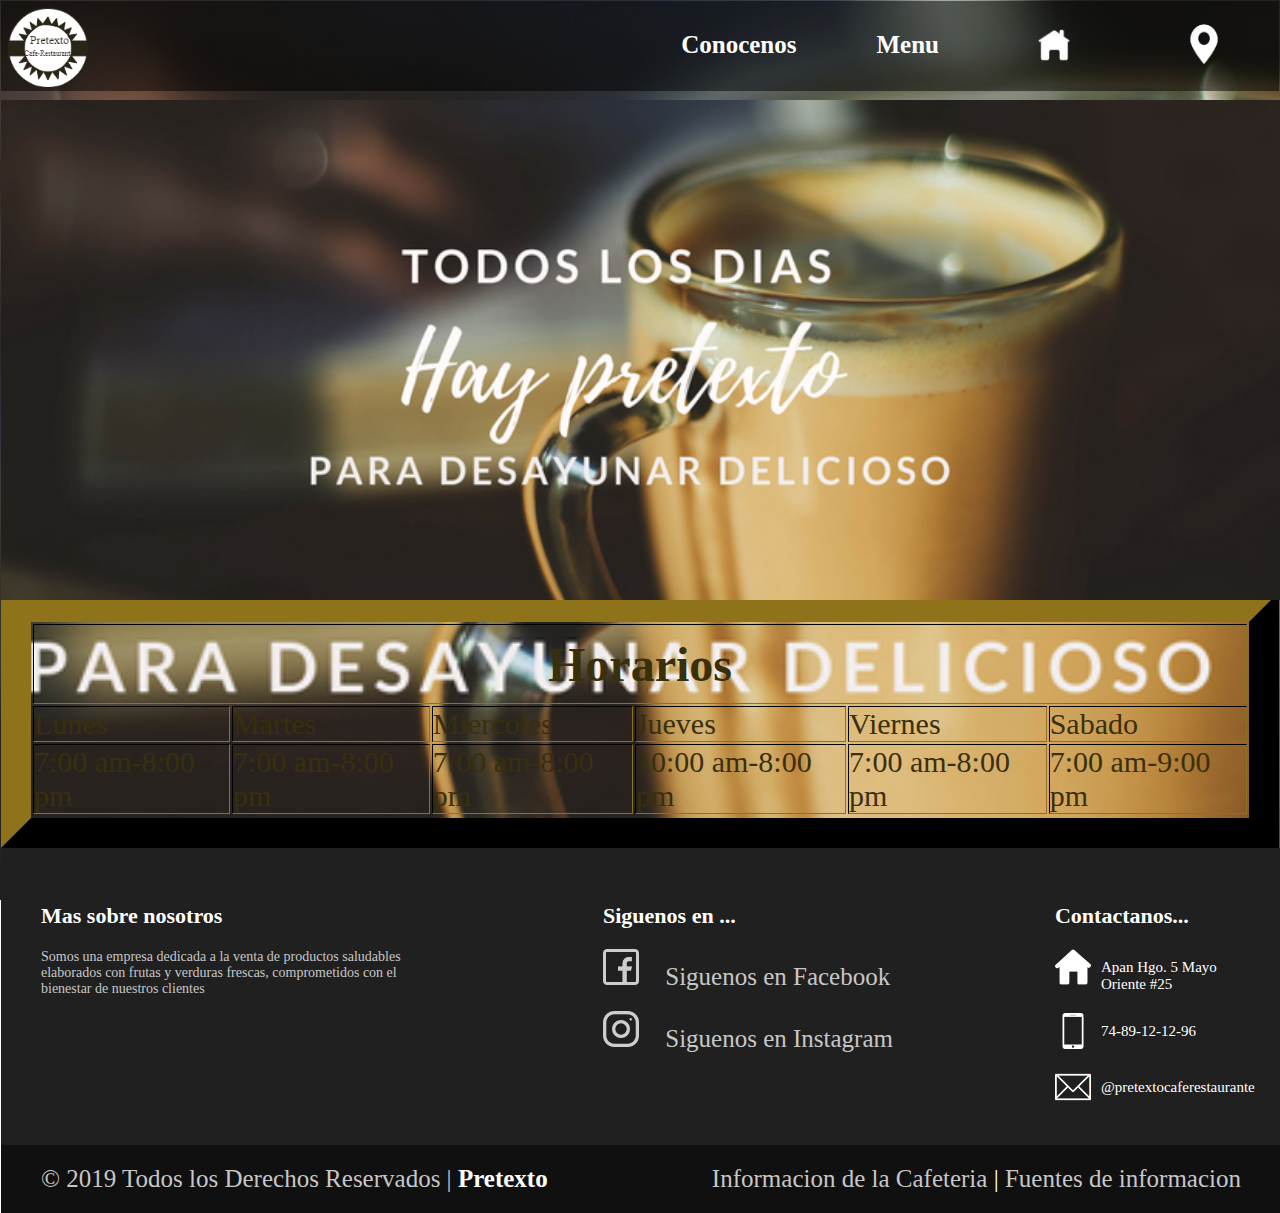
<file: index.html>
<html>
<head><link rel="stylesheet" href="estilos.css" type="text/css"/><title>Pretexto</title>
    <link rel="icon" type="image/png" href="multimedia/principal/logo.png" >
	<script>
	var i = 0; // Start point
	var images = [];
	var time = 3000;

	// Image List
	images[0] = 'multimedia/carrete/prete.png';
	images[1] = 'multimedia/carrete/preterose.jpg';
	images[2] = 'multimedia/carrete/preteb.jpg';
	images[3] = 'multimedia/carrete/pretew.jpg';
	images[4] = 'multimedia/carrete/pretebu.jpg';
	images[5] = 'multimedia/carrete/pretefu.jpg';
	images[6] = 'multimedia/carrete/preteh.jpg';
	images[7] = 'multimedia/carrete/pretef.png';

	// Change Image
	function changeImg(){
		document.slide.src = images[i];

		if(i < images.length - 1){
			i++;
		} else {
			i = 0;
		}

		setTimeout("changeImg()", time);
	}

	window.onload = changeImg;
</script>


</head><a name="principal"></a>
<header>
<ul class="menu">

<img src="multimedia\principal\logo.png" width="90px" height="90px">
<li><a href="mapa.html#mapa"><img src="multimedia\principal\ubi.png" width="70px" height="78px"></a></li>
<li><a href="index.html#principal"><img src="multimedia\principal\inicio.png" width="70px" height="78px"></a></li>
<li><a href=""><p>Menu</p></a>
<ul>
<li><a href="desayunos.html#desayunos"><p>Desayunos</p></a></li>
<li><a href="bebidas.html#bebidas"><p>Bebidas</p></a>
</li>
</ul>
</li>
<li><a href="conocenos.html#conocenos"><p>Conocenos</p></a></li></ul>
</header>
<body>
<center>
<br><br><br><br><br><br><br><br><br><br><br><br><br><br><br><br><br>
</center>
<img id="imagen" name="slide"  style="width:100%; height: 500px;  position:absolute; top:100px; bottom: -550px "> 
<center> 
<table border="30px" backgrond="multimedia\principal\taza.png" style="font-size: 30;border-color:#3A2F0B;color: #3A2F0B;">
    <tr>
    <td colspan="6" height="80px"><center><b><font size="40">Horarios</font></b></center></td>
    </tr>
    <tr>
    <td>Lunes</td>
    <td>Martes</td>
    <td>Miercoles</td>
    <td>Jueves</td>
    <td>Viernes</td>
    <td>Sabado</td>
    </tr>
    <td>7:00 am-8:00 pm</td>
    <td>7:00 am-8:00 pm</td>
    <td>7:00 am-8:00 pm</td>
    <td>10:00 am-8:00 pm</td>
    <td>7:00 am-8:00 pm</td>
    <td>7:00 am-9:00 pm</td>
    <tr>
</table>
</center>
</body>
<footer>

       <div class="container-footer-all">

            <div class="cuerpo">

                <div class="colum1">
                    <h1>Mas sobre nosotros</h1>

                    <p>Somos una empresa dedicada a la venta de productos saludables elaborados con frutas y verduras frescas, comprometidos con el bienestar de nuestros clientes</p>

                </div>

                <div class="colum2">

                    <h1>Siguenos en ...</h1>

                    <div class="row">
                        <a href="https://www.facebook.com/pretextocaferestaurante/">
                        <img src="./multimedia/redes/facebook.png">
                        <label>Siguenos en Facebook</label>
                        </a>
                    </div>
                    
                    <div class="row">
                    <a href="https://www.instagram.com/pretextocaferestaurante/">
                        <img src="./multimedia/redes/instagram.png">
                        <label>Siguenos en Instagram</label>
                        </a>
                    </div>
                   


                </div>

                <div class="colum3">

                    <h1>Contactanos...</h1>

                    <div class="row2">
                        <img src="multimedia/carrete/house.png">
                        <label>Apan Hgo. 5 Mayo Oriente #25</label>
                    </div>

                    <div class="row2">
                        <img src="multimedia/carrete/smartphone.png">
                        <label>74-89-12-12-96</label>
                    </div>

                    <div class="row2">
                        <img src="multimedia/carrete/contact.png">
                         <label>@pretextocaferestaurante</label>
                    </div>

                </div>

            </div>

        </div>

        <div class="footerc">
               <div class="footer">
                    <div class="copy">
                        © 2019 Todos los Derechos Reservados | <a href="">Pretexto</a>
                    </div>

                    <div class="inf">
                        <a href="conocenos.html#conocenos" >Informacion de la  Cafeteria</a> | <a href="canvas.html#canvas">Fuentes de informacion</a>
                    </div>
                </div>

            </div>
        </footer>




</html>
</file>
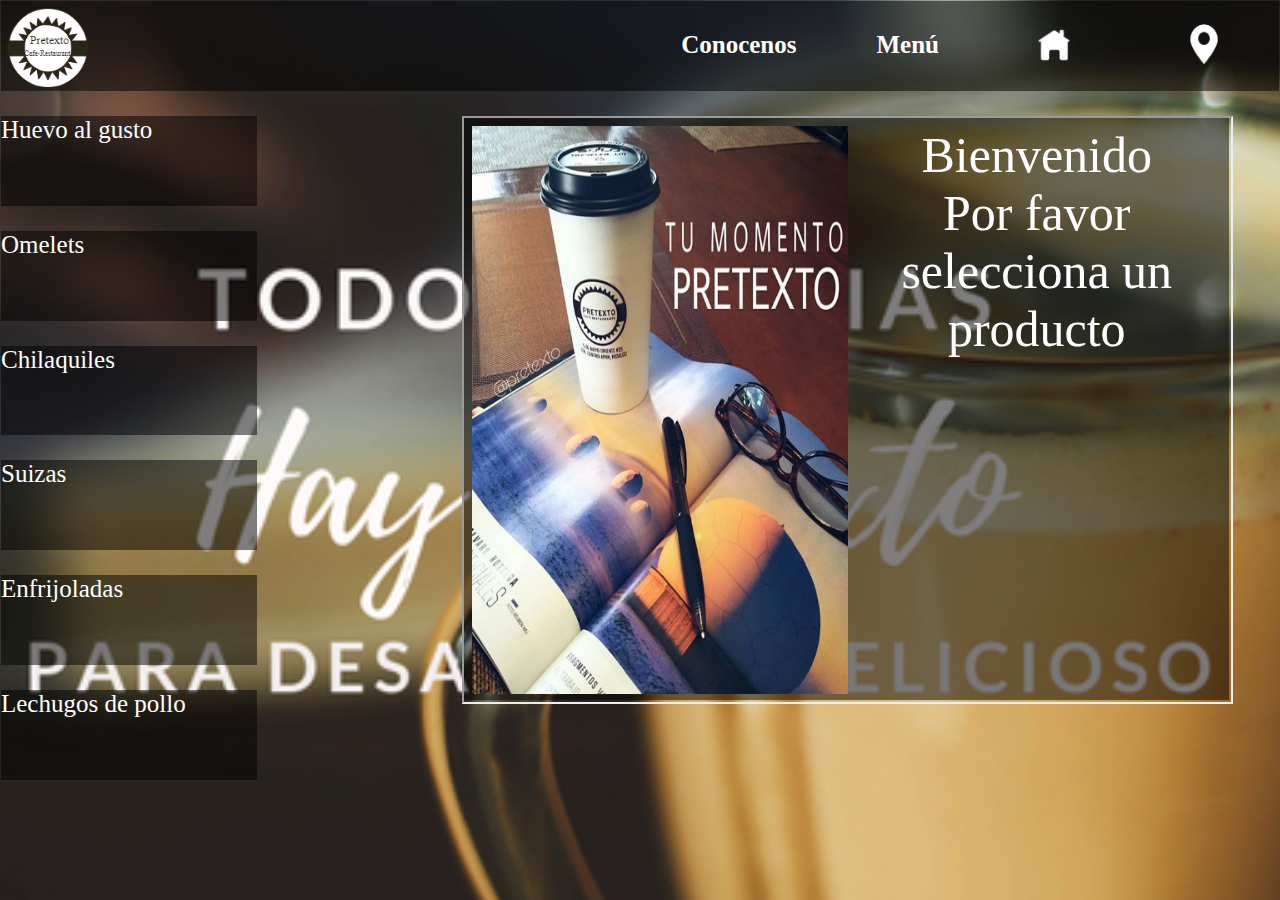
<file: almuerzos.html>
<HTML>
<head><link rel="stylesheet" href="estilos.css" type="text/css"/><title>Almuerzos</title>
	<link rel="icon" type="image/png" href="multimedia/principal/logo.png" >
</head><a name="almuerzos"></a>
<header><div id="menu">
<ul class="menu">

<img src="multimedia\principal\logo.png" width="90px" height="90px">
<li><a href="mapa.html#mapa"><img src="multimedia\principal\ubi.png" width="70px" height="78px"></a></li>
<li><a href="index.html#principal"><img src="multimedia\principal\inicio.png" width="70px" height="78px"></a></li>
<li><a href=""><p>Menú</p></a>
<ul>
<li><a href="desayunos.html#desayunos"><p>Desayunos</p></a></li>
<li><a href="bebidas.html#bebidas"><p>Bebidas</p></a>
</li>
</ul>
</li>
<li><a href="conocenos.html#conocenos"><p>Conocenos</p></a></li></ul>
</header>
<BODY>


<p>
	<div id="mensajecoctel"><iframe src="principal.html" style="width: 100%; height: 100%" name="formularios"scrolling="no"></iframe>
</div>


<div class="subboton">
	<a href="informacion.html#anclahuevo" target="formularios"><p>Huevo al gusto</p></a>
</div>
</a>


<div class="subboton">
	<a href="informacion.html#anclaomelet" target="formularios"><p>Omelets</p></a>
</div>
</a>

<a href="">
<div class="subboton">
	<a href="informacion.html#anclachila" target="formularios"><p>Chilaquiles</p></a>
</div>
</a>

<a href="">
<div class="subboton">
	<a href="informacion.html#anclasuiza" target="formularios"><p>Suizas</p></a>
</div>
</a>

<a href="">
<div class="subboton">
	<a href="informacion.html#anclafrijol" target="formularios"><p>Enfrijoladas</p></a>
</div>
</a>

<a href="">
<div class="subboton">
	<a href="informacion.html#anclalechuga" target="formularios"><p>Lechugos de pollo</p></a>
</div>
</a>


</p>

</BODY>
</HTML>
</file>
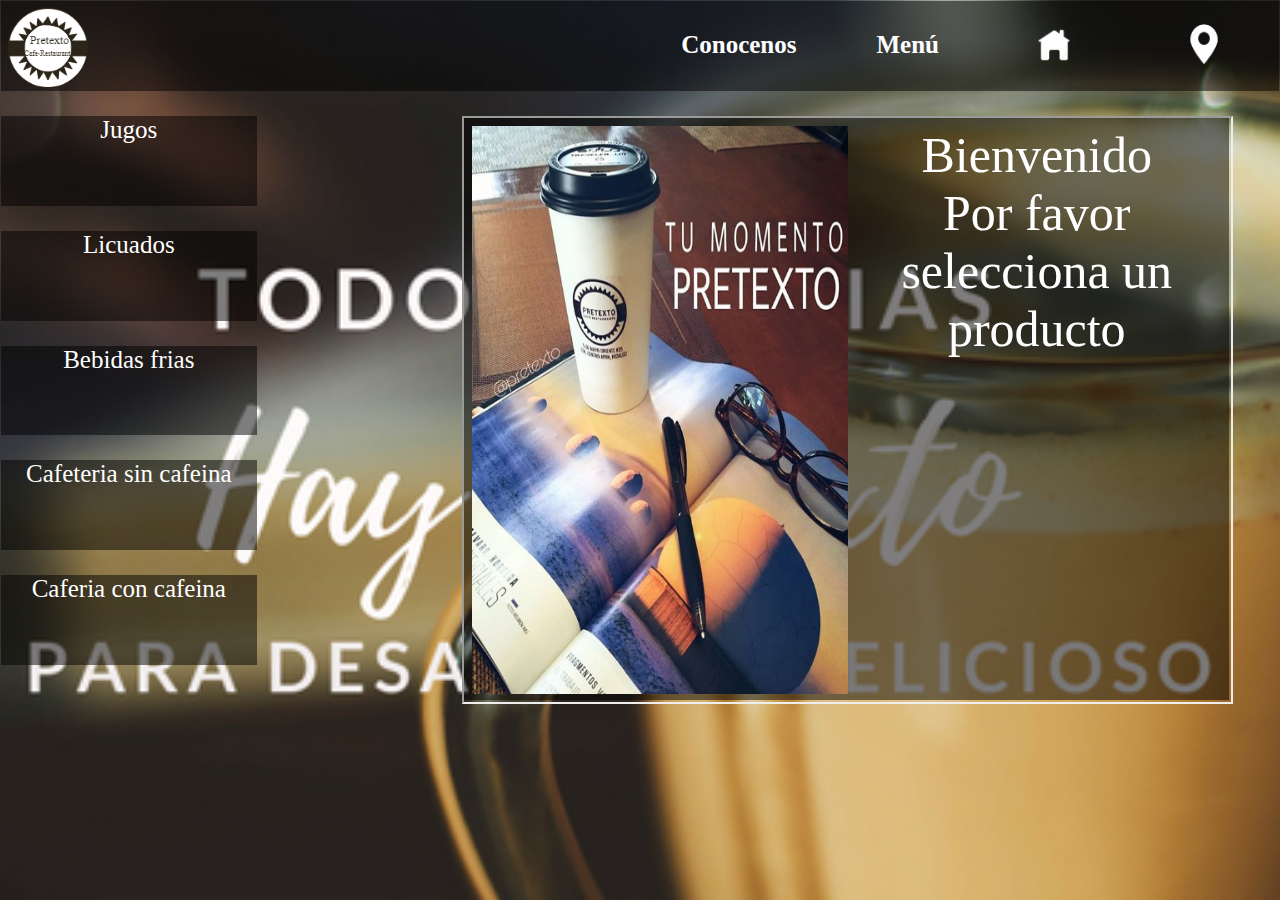
<file: bebidas.html>
<html>
<head><link rel="stylesheet" href="estilos.css" type="text/css"/><title>Bebidas</title>
	<link rel="icon" type="image/png" href="multimedia/principal/logo.png" >
</head><a name="desayunos"></a>
<header>
	<ul class="menu">
<img src="multimedia\principal\logo.png" width="90px" height="90px">
<li><a href="mapa.html#mapa"><img src="multimedia\principal\ubi.png" width="70px" height="78px"></a></li>
<li><a href="index.html#principal"><img src="multimedia\principal\inicio.png" width="70px" height="78px"></a></li>
<li><a href=""><p>Menú</p></a>
<ul>
<li><a href="desayunos.html#desayunos"><p>Desayunos</p></a></li>
<li><a href="bebidas.html#bebidas"><p>Bebidas</p></a>
</li>
</ul>
</li>
<li><a href="conocenos.html#conocenos"><p>Conocenos</p></a></li>
</header>
<body>
<p>

<div id="mensajecoctel"><iframe src="principal.html" style="width: 100%; height: 100%" name="formularios"scrolling="no"></iframe>
</div>

<a href="jugos.html#jugos" >
<DIV CLASS="subboton" HREF=""><center>
<a href="informacion.html#anclajugo" target="formularios"><P ID="g">Jugos</p></center></P></a>
</DIV>
</a>


<a href="licuados.html#licuados" >
<DIV CLASS="subboton" HREF=""><center>
<a href="informacion.html#anclalicuado" target="formularios"><P ID="g">Licuados</p></center></P></a>
</DIV>
</a>

<a href="bebidasfrias.html#frias" >
<DIV CLASS="subboton" HREF=""><center>
<a href="informacion.html#anclafria" target="formularios"><P ID="g">Bebidas frias</P></center></a>
</DIV>
</a>

<a href="cafeteriasin.html#cafeteriasin" >
<DIV CLASS="subboton" HREF=""><center>
<a href="informacion.html#anclasincafe" target="formularios"><P ID="g"></p>Cafeteria sin cafeina</center></P></a>
</DIV>
</a>

<a href="cafeteriacon.html#cafeteriacon">
<DIV CLASS="subboton" HREF=""><center>
<a href="informacion.html#anclaconcafe" target="formularios"><P ID="g">Caferia con cafeina</p></center></P></a>
</DIV>
</a>

</p>

</body>

</html>
</file>
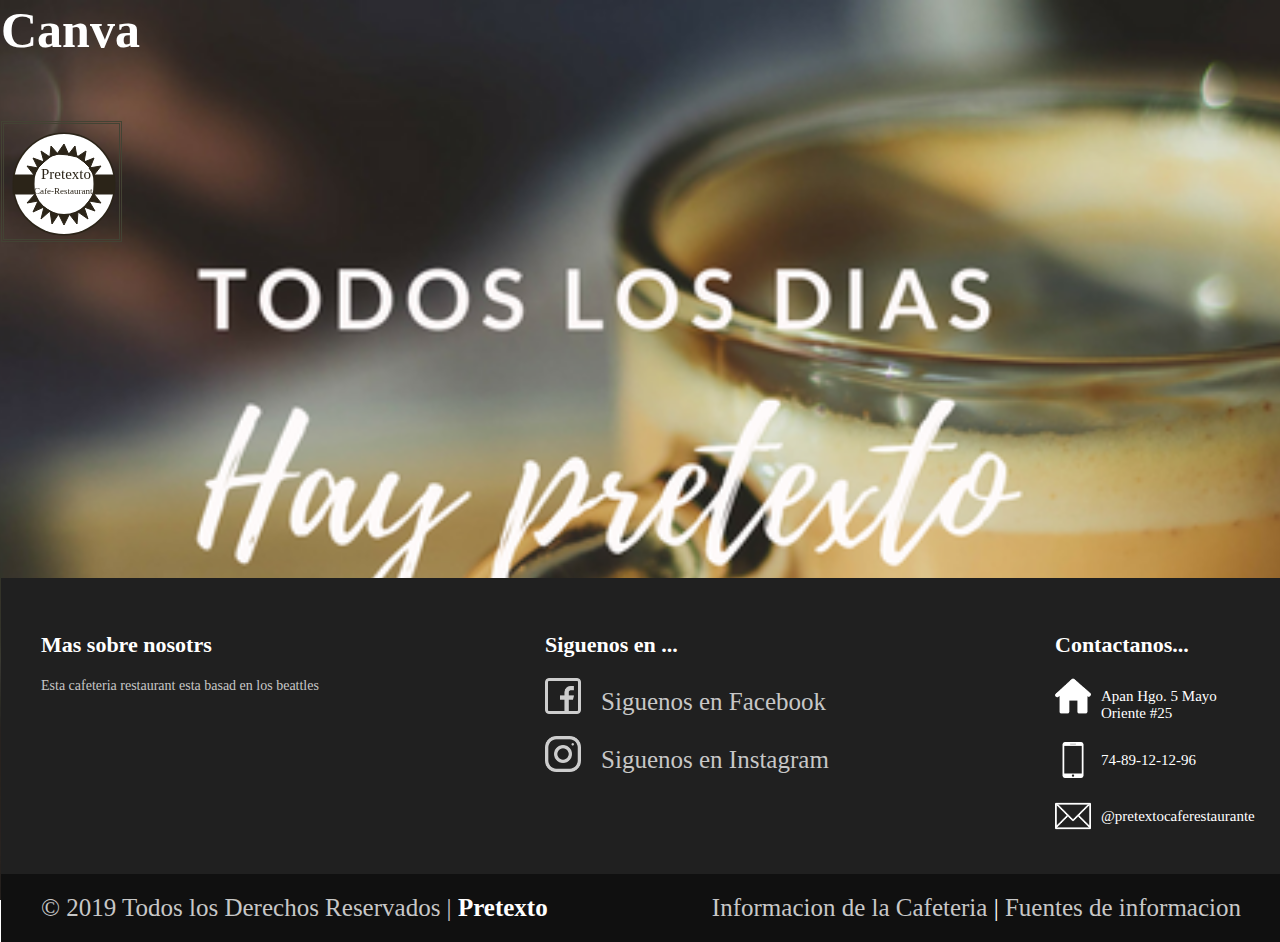
<file: canvas.html>
<html>
<head>
    <link rel="icon" type="image/png" href="multimedia/principal/logo.png" >
	<title>Fuentes de informacion</title>
	<meta><a name="canvas"></a>
	<script type="text/javascript">
		function mibujo() {
			// body...
			var canvas=document.getElementById('dibujo');
			var ctx=canvas.getContext('2d');
	

//circulos


			 ctx.beginPath();

			 ctx.strokeStyle= "#2b2418";
			 ctx.lineWidth=3;
ctx.fillStyle = "#ffffff";
ctx.arc(60,60,50,0,Math.PI*2,true);


			 ctx.stroke();
			ctx.fill();



			 ctx.closePath();
			  ctx.beginPath();
			   ctx.strokeStyle= "#2b2418";
			 ctx.lineWidth=3;
ctx.fillStyle = "#ffffff";

ctx.arc(60,60,30,0,Math.PI*2,true);


			 ctx.stroke();
			ctx.fill();


			 ctx.closePath();







//Arriba



ctx.beginPath();
 ctx.strokeStyle= "#2b2418";
			 ctx.lineWidth=1;
ctx.fillStyle = "#2b2418";

ctx.moveTo(34, 44);
ctx.lineTo(30, 51);
ctx.lineTo(23, 42);
ctx.lineTo(34, 44);

ctx.moveTo(40, 38);
ctx.lineTo(34, 44);
ctx.lineTo(29, 34);
ctx.lineTo(40, 38);

ctx.moveTo(46, 33);
ctx.lineTo(40, 38);
ctx.lineTo(37, 27);
ctx.lineTo(46, 33);






ctx.moveTo(54, 30);
ctx.lineTo(46, 32);
ctx.lineTo(47, 22);
ctx.lineTo(54, 30);

ctx.moveTo(65, 31);
ctx.lineTo(53, 30);
ctx.lineTo(60, 20);
ctx.lineTo(65, 31);

ctx.moveTo(73, 33);
ctx.lineTo(64, 31);
ctx.lineTo(71, 22);
ctx.lineTo(73, 33);

ctx.moveTo(80, 38);
ctx.lineTo(73, 33);
ctx.lineTo(82, 27);
ctx.lineTo(80, 38);

ctx.moveTo(86, 44);
ctx.lineTo(80, 38);
ctx.lineTo(90, 34);
ctx.lineTo(86, 44);

ctx.moveTo(90, 51);
ctx.lineTo(85, 44);
ctx.lineTo(97, 42);
ctx.lineTo(90, 51);







ctx.stroke();
ctx.fill();


ctx.closePath();








//abajo


ctx.beginPath();







 ctx.strokeStyle= "#2b2418";
			 ctx.lineWidth=1;
ctx.fillStyle = "#2b2418";
ctx.moveTo(34, 77);
ctx.lineTo(31, 70);
ctx.lineTo(23, 79);
ctx.lineTo(34, 77);

ctx.moveTo(40, 83);
ctx.lineTo(34, 77);
ctx.lineTo(29, 88);
ctx.lineTo(40, 83);


ctx.moveTo(46, 87);
ctx.lineTo(40, 83);
ctx.lineTo(37, 95);
ctx.lineTo(46, 87);


ctx.moveTo(54, 91);
ctx.lineTo(46, 87);
ctx.lineTo(48, 100);
ctx.lineTo(54, 91);
//
ctx.moveTo(65, 91);
ctx.lineTo(55, 91);
ctx.lineTo(60, 101);
ctx.lineTo(65, 91);



 ctx.moveTo(74, 88);
 ctx.lineTo(66, 91);
 ctx.lineTo(73, 100);
 ctx.lineTo(74, 88);

 ctx.moveTo(80, 83);
ctx.lineTo(74, 88);
ctx.lineTo(84, 95);
ctx.lineTo(80, 83);

 ctx.moveTo(85, 77);
ctx.lineTo(80, 83);
ctx.lineTo(91, 87);
ctx.lineTo(85, 77);

 ctx.moveTo(90, 70);
ctx.lineTo(85, 77);
ctx.lineTo(97, 79);
ctx.lineTo(90, 70);





 ctx.stroke();
ctx.fill();


ctx.closePath();
//rectangulos


ctx.beginPath();
ctx.moveTo(9, 51);
ctx.lineTo(30, 51);
ctx.lineTo(30, 70);
ctx.lineTo(9, 70);
ctx.lineTo(10, 51);
ctx.moveTo(90, 51);
ctx.lineTo(110, 51);
ctx.lineTo(110, 70);
ctx.lineTo(90, 70);
ctx.lineTo(90, 51);



 ctx.stroke();
ctx.fill();
ctx.closePath();


//Texto
ctx.beginPath();

ctx.font=" 15px Monserrat";
ctx.fillText("Pretexto", 37,55)

ctx.font=" 9px Roboto";
ctx.fillText("Cafe-Restaurant", 30,70);

ctx.closePath();

}
		
	</script>



<link rel="stylesheet" type="text/css" href="estilos.css">
</head>
<body onload="mibujo();" onload="otbujo();">

<h1 style="color:white;">Canva</h1>
<br>
<canvas id="dibujo" width="115px" height="115px" style="border:double; border-color: #434334; ">Tu navegador no soporta canvas</canvas>
<br>

<br>
<br>
<br>
<br>
<br>
<br><br>
<br><br>
<br><br>
<br>

<footer>

       <div class="container-footer-all">

            <div class="cuerpo">

                <div class="colum1">
                    <h1>Mas sobre nosotrs</h1>

                    <p>Esta cafeteria restaurant esta basad  en los beattles</p>

                </div>

                <div class="colum2">

                    <h1>Siguenos en ...</h1>

                    <div class="row">
                        <img src="./multimedia/redes/facebook.png">
                        <label>Siguenos en Facebook</label>
                    </div>
                    
                    <div class="row">
                        <img src="./multimedia/redes/instagram.png">
                        <label>Siguenos en Instagram</label>
                    </div>
                   


                </div>

                <div class="colum3">

                    <h1>Contactanos...</h1>

                    <div class="row2">
                        <img src="multimedia/carrete/house.png">
                        <label>Apan Hgo. 5 Mayo Oriente #25</label>
                    </div>

                    <div class="row2">
                        <img src="multimedia/carrete/smartphone.png">
                        <label>74-89-12-12-96</label>
                    </div>

                    <div class="row2">
                        <img src="multimedia/carrete/contact.png">
                         <label>@pretextocaferestaurante</label>
                    </div>

                </div>

            </div>

        </div>

        <div class="footerc">
               <div class="footer">
                    <div class="copy">
                        © 2019 Todos los Derechos Reservados | <a href="">Pretexto</a>
                    </div>

                    <div class="inf">
                        <a href="conocenos.html#conocenos" >Informacion de la  Cafeteria</a> | <a href="">Fuentes de informacion</a>
                    </div>
                </div>

            </div>
        </footer>
</body>
</html>
</file>
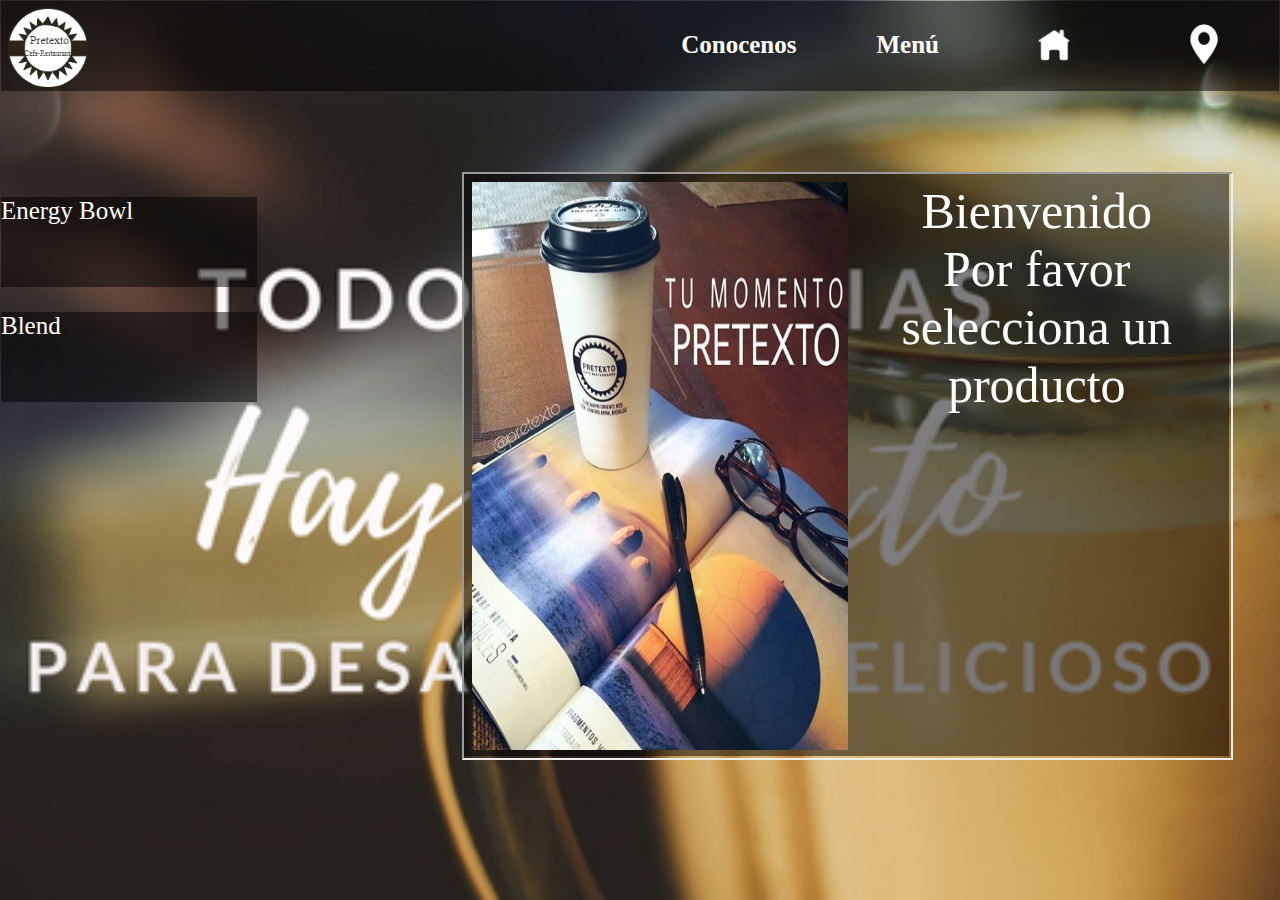
<file: cereal.html>
<HTML>
<head><link rel="stylesheet" href="estilos.css" type="text/css"/><title>Yogurth </title>
	<link rel="icon" type="image/png" href="multimedia/principal/logo.png" >
</head>
<header><div id="menu">
<ul class="menu">

<img src="multimedia\principal\logo.png" width="90px" height="90px">
<li><a href="mapa.html#mapa"><img src="multimedia\principal\ubi.png" width="70px" height="78px"></a></li>
<li><a href="index.html#principal"><img src="multimedia\principal\inicio.png" width="70px" height="78px"></a></li>
<li><a href=""><p>Menú</p></a>
<ul>
<li><a href="desayunos.html#desayunos"><p>Desayunos</p></a></li>
<li><a href="bebidas.html#bebidas"><p>Bebidas</p></a>
</li>
</ul>
</li>
<li><a href="conocenos.html#conocenos"><p>Conocenos</p></a></li></ul>
</header><br><br>
<BODY>
<a name="cereal"></a>
<div id="mensajecoctel"><iframe src="principal.html" style="width: 100%; height: 100%" name="formularios" scrolling="no"></iframe>
</div>

<p>


<div class="subboton">
	<a href="informacion.html#anclaenergy" target="formularios"><p>Energy Bowl</p></a>
</div>
</a>

<div class="subboton">
	<a href="informacion.html#anclablend" target="formularios"><p>Blend</p></a>
</div>
</a>

</p>

</BODY>
</HTML>
</file>
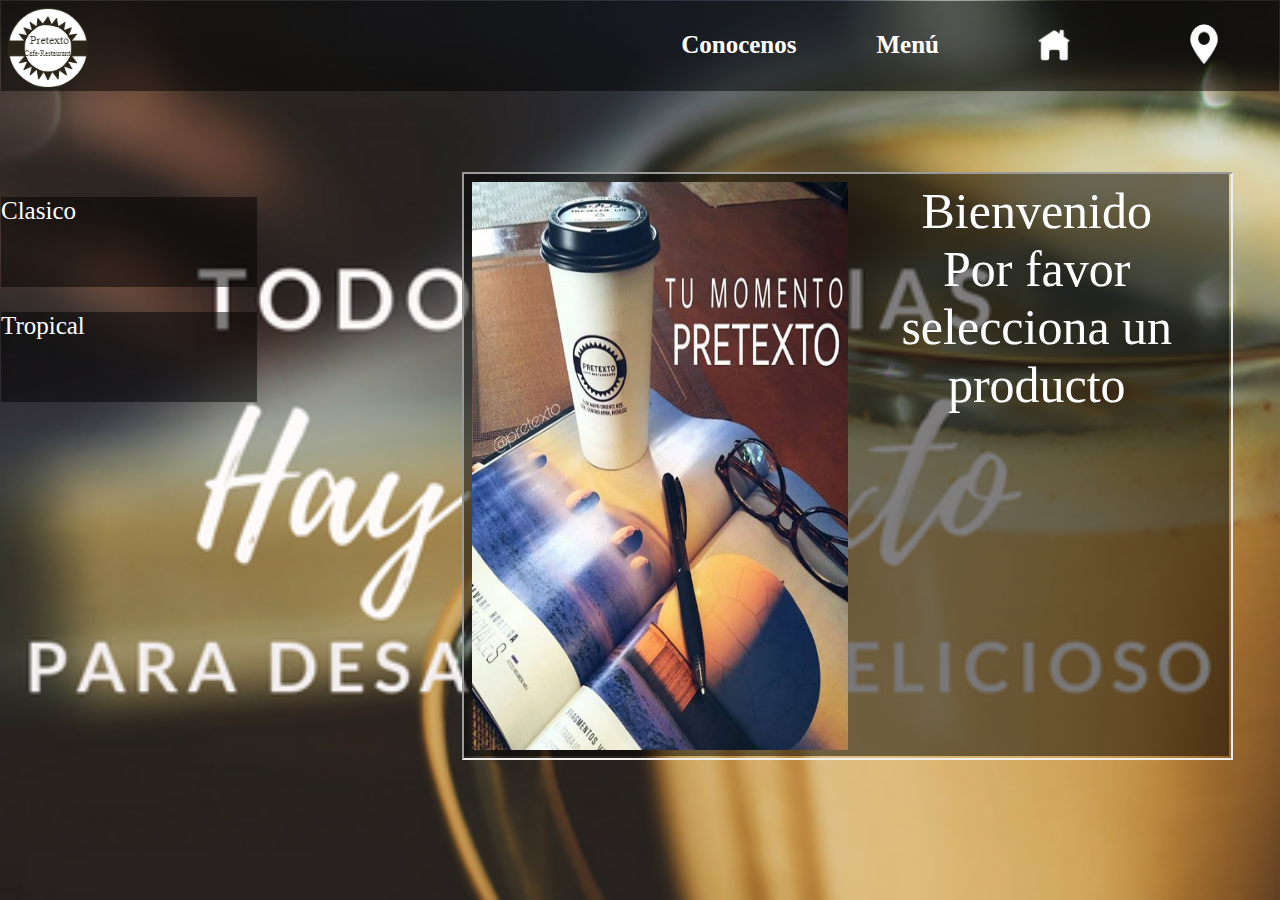
<file: cocteles.html>
<HTML>
<head><link rel="stylesheet" href="estilos.css" type="text/css"/><title>Cocteles</title>
<link rel="icon" type="image/png" href="multimedia/principal/logo.png" >
</head>
<header><div id="menu">
<ul class="menu">

<img src="multimedia\principal\logo.png" width="90px" height="90px">
<li><a href="mapa.html#mapa"><img src="multimedia\principal\ubi.png" width="70px" height="78px"></a></li>
<li><a href="index.html#principal"><img src="multimedia\principal\inicio.png" width="70px" height="78px"></a></li>
<li><a href=""><p>Menú</p></a>
<ul>
<li><a href="desayunos.html#desayunos"><p>Desayunos</p></a></li>
<li><a href="bebidas.html#bebidas"><p>Bebidas</p></a>
</li>
</ul>
</li>
<li><a href="conocenos.html#conocenos"><p>Conocenos</p></a></li></ul>
</header><br><br>
<BODY>
<a name="cocteles"></a>
<div id="mensajecoctel"><iframe src="principal.html" style="width: 100%; height: 100%" name="formularios"scrolling="no"></iframe></iframe>
</div>

<p>

<div class="subboton">
	<a href="informacion.html#anclacla" target="formularios"><p>Clasico</p></a>
</div>

</a>

<div class="subboton">
	<a href="informacion.html#anclatro" target="formularios"><p>Tropical</p></a>
</div>

</a>

</p>

</BODY>
</HTML>
</file>
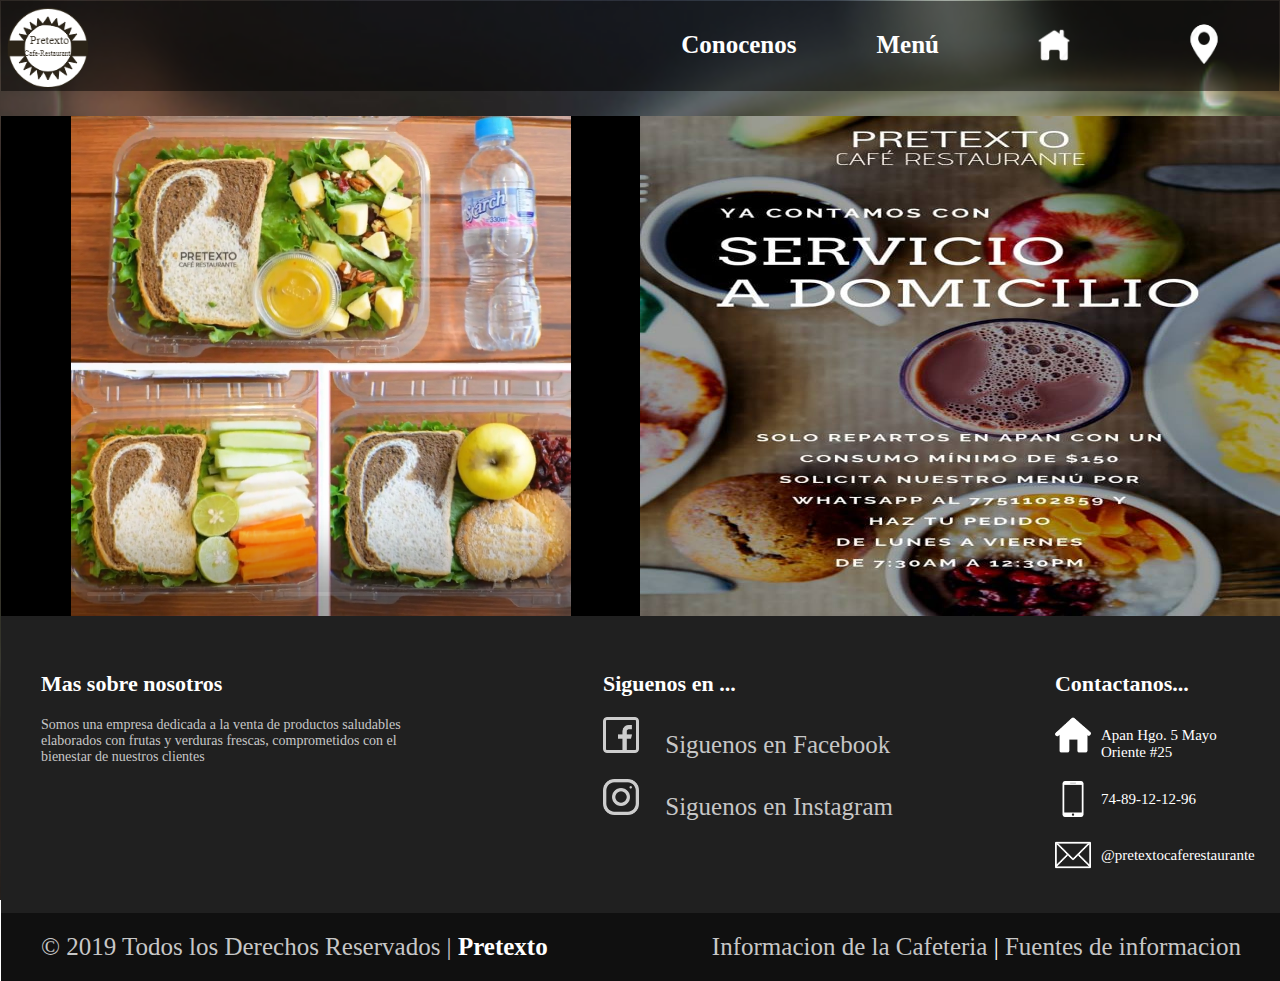
<file: conocenos.html>
<html>
<head><link rel="stylesheet" href="estilos.css" type="text/css"/><title>Conocenos</title>
    <link rel="icon" type="image/png" href="multimedia/principal/logo.png" >
<script>
	var i = 0; // Start point
	var images = [];
	var time = 4000;

	// Image List
	images[0] = 'multimedia/carreteconocenos/conoce1.png';
	images[1] = 'multimedia/carreteconocenos/conoce2.png';
	images[2] = 'multimedia/carreteconocenos/conoce3.png';
	images[3] = 'multimedia/carreteconocenos/conoce4.png';
	images[4] = 'multimedia/carreteconocenos/l.png';
	images[5] = 'multimedia/carreteconocenos/taza.png';
	images[6] = 'multimedia/carreteconocenos/tazav.png';
	

	// Change Image
	function changeImg(){
		document.slide.src = images[i];

		if(i < images.length - 1){
			i++;
		} else {
			i = 0;
		}

		setTimeout("changeImg()", time);
	}

	window.onload = changeImg;
</script>
</head><a name="conocenos"></a>
<header>
<ul class="menu">

<img src="multimedia\principal\logo.png" width="90px" height="90px">
<li><a href="mapa.html#mapa"><img src="multimedia\principal\ubi.png" width="70px" height="78px"></a></li>
<li><a href="index.html#principal"><img src="multimedia\principal\inicio.png" width="70px" height="78px"></a></li>
<li><a href=""><p>Menú</p></a>
<ul>
<li><a href="desayunos.html#desayunos"><p>Desayunos</p></a></li>
<li><a href="bebidas.html#bebidas"><p>Bebidas</p></a>
</li>
</ul>
</li>
<li><a href="conocenos.html#conocenos"><p>Conocenos</p></a></li>
</header>
<body><div style="margin-left: 30%"><img id="imagen" name="slide"  style="width: 50%; height:  500px; right: 0px; position: absolute;"></div>
<div id="vidio"><embed controls autoplay loop src="multimedia/video.mp4" style="width: 100%; height: 100%;"></embed></div>
</body>

<footer>
       <div class="container-footer-all">

            <div class="cuerpo">

                <div class="colum1">
                    <h1>Mas sobre nosotros</h1>

                    <p>Somos una empresa dedicada a la venta de productos saludables elaborados con frutas y verduras frescas, comprometidos con el bienestar de nuestros clientes</p>

                </div>

                <div class="colum2">

                    <h1>Siguenos en ...</h1>

                    <div class="row">
                        <a href="https://es-la.facebook.com/pretextocaferestaurante/">
                        <img src="./multimedia/redes/facebook.png">
                        <label>Siguenos en Facebook</label>
                    </a>
                    </div>
                    
                    <div class="row">
                        <a href="https://www.instagram.com/pretextocaferestaurante/">
                        <img src="./multimedia/redes/instagram.png">
                        <label>Siguenos en Instagram</label>
                    </a>
                    </div>
                   


                </div>

                <div class="colum3">

                    <h1>Contactanos...</h1>

                    <div class="row2">
                        <img src="multimedia/carrete/house.png">
                        <label>Apan Hgo. 5 Mayo Oriente #25</label>
                    </div>

                    <div class="row2">
                        <img src="multimedia/carrete/smartphone.png">
                        <label>74-89-12-12-96</label>
                    </div>

                    <div class="row2">
                        <img src="multimedia/carrete/contact.png">
                         <label>@pretextocaferestaurante</label>
                    </div>

                </div>

            </div>

        </div>

        <div class="footerc">
               <div class="footer">
                    <div class="copy">
                        © 2019 Todos los Derechos Reservados | <a href="">Pretexto</a>
                    </div>

                    <div class="inf">
                        <a href="conocenos.html#conocenos" >Informacion de la  Cafeteria</a> | <a href="">Fuentes de informacion</a>
                    </div>
                </div>

            </div>
        </footer>
</html>
</file>
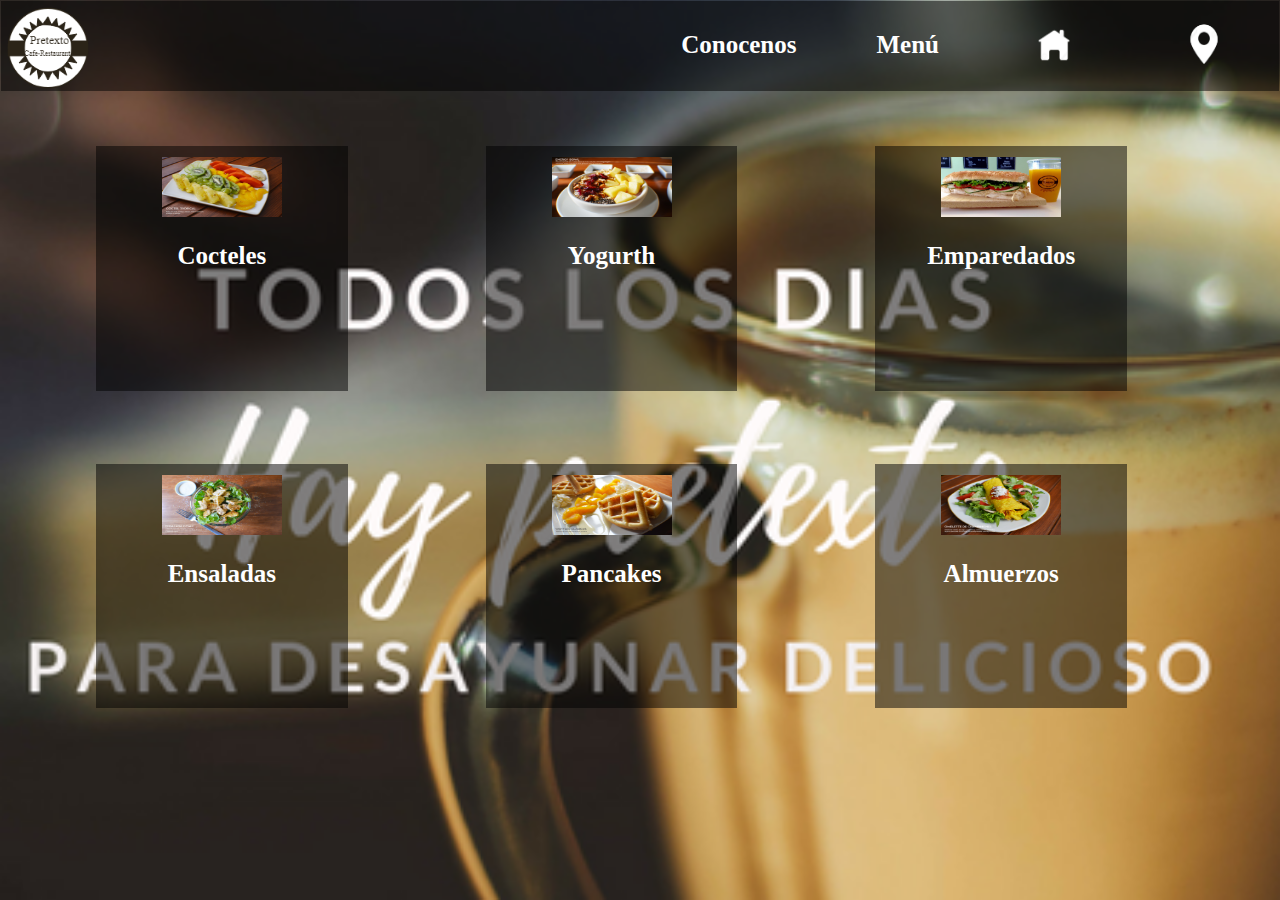
<file: desayunos.html>
<HTML>
<head><link rel="stylesheet" href="estilos.css" type="text/css"/><title>Desayunos</title>
	<link rel="icon" type="image/png" href="multimedia/principal/logo.png" >
</head><a name="desayunos"></a>
<header>
<ul class="menu">
<img src="multimedia\principal\logo.png" width="90px" height="90px">
<li><a href="mapa.html#mapa"><img src="multimedia\principal\ubi.png" width="70px" height="78px"></a></li>
<li><a href="index.html#principal"><img src="multimedia\principal\inicio.png" width="70px" height="78px"></a></li>
<li><a href=""><p>Menú</p></a>
<ul>
<li><a href="desayunos.html#desayunos"><p>Desayunos</p></a></li>
<li><a href="bebidas.html#bebidas"><p>Bebidas</p></a>
</li>
</ul>
</li>
<li><a href="conocenos.html#conocenos"><p>Conocenos</p></a></li>
</header>

<BODY>

<a href="cocteles.html#cocteles" TARGET="blank">
<DIV CLASS="boton1" HREF="">
	<center>
<P ID="H"><img src="multimedia\desayunos\cocteltropical.jpg" width="120" height="60" ></P>
<P ID="g">Cocteles</p></center>
</DIV>
</a>

<a href="cereal.html#cereal" TARGET="blank">
<DIV CLASS="boton1" HREF=""><center>
<P ID="H"><img src="multimedia\desayunos\energy.jpg" width="120" height="60" ></P>
<P ID="g">Yogurth</p></center>
</DIV>
</a>

<a href="emparedados.html#emparedados" TARGET="blank">
<DIV CLASS="boton1" HREF=""><center>
<P ID="H"><img src="multimedia\desayunos\emparedado.png" width="120" height="60" ></p>
<P ID="g">Emparedados</P></center>
</DIV>
</a>

<a href="ensaladas.html#ensaladas" TARGET="blank">
<DIV CLASS="boton1" HREF=""><center>
<P ID="H"><img src="multimedia\desayunos\ensaladacesar.jpg" width="120" height="60" ></p>
<P ID="g">Ensaladas</p></center>
</DIV>
</a>

<a href="pancakes.html#pancakes" TARGET="blank">
<DIV CLASS="boton1" HREF=""><center>
<P ID="H"><img src="multimedia\desayunos\ima.jpeg" width="120" height="60" ></P>
<P ID="g">Pancakes</p></center>
</DIV>
</a>

<!--poner bagel en emparedados -->

<a href="almuerzos.html#almuerzos" TARGET="blank">
<DIV CLASS="boton1" HREF=""><center>
<P ID="H"><img src="multimedia\desayunos\almuerzo.jpg" width="120" height="60" ></p>
<P ID="g">Almuerzos</p></center>

</DIV>
</a>
</BODY>

</HTML>
</file>
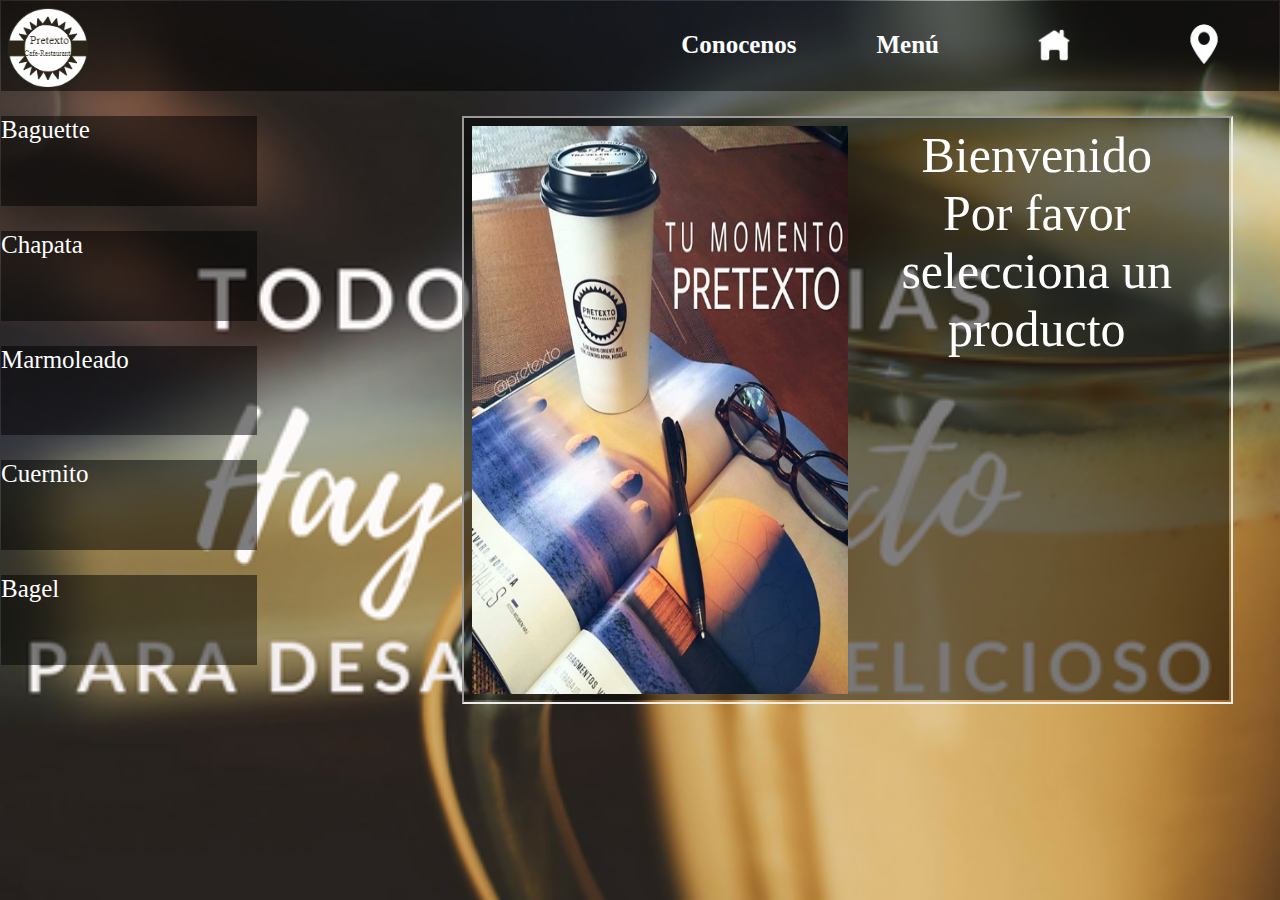
<file: emparedados.html>
<HTML>
<head><link rel="stylesheet" href="estilos.css" type="text/css"/><title>Emparedados</title>
	<link rel="icon" type="image/png" href="multimedia/principal/logo.png" >
</head>
<header><div id="menu">
<ul class="menu">

<img src="multimedia\principal\logo.png" width="90px" height="90px">
<li><a href="mapa.html#mapa"><img src="multimedia\principal\ubi.png" width="70px" height="78px"></a></li>
<li><a href="index.html#principal"><img src="multimedia\principal\inicio.png" width="70px" height="78px"></a></li>
<li><a href=""><p>Menú</p></a>
<ul>
<li><a href="desayunos.html#desayunos"><p>Desayunos</p></a></li>
<li><a href="bebidas.html#bebidas"><p>Bebidas</p></a>
</li>
</ul>
</li>
<li><a href="conocenos.html#conocenos"><p>Conocenos</p></a></li></ul>
</header>
<BODY>
<a name="emparedados"></a>
<div id="mensajecoctel"><iframe src="principal.html" style="width: 100%; height: 100%" name="formularios"scrolling="no"></iframe>
</div>

<p>


<div class="subboton">
	<a href="informacion.html#anclabagete" target="formularios"><p>Baguette</p></a>
</div>
</a>

<a href="">
<div class="subboton">
	<a href="informacion.html#anclachapata" target="formularios"><p>Chapata</p></a>
</div>
</a>

<a href="">
<div class="subboton">
	<a href="informacion.html#anclamarmoleado" target="formularios"><p>Marmoleado</p></a>
</div>
</a>
<a href="">
<div class="subboton">
	<a href="informacion.html#anclacuernito" target="formularios"><p>Cuernito</p></a>
</div>
</a>
<a href="">
<div class="subboton">
	<a href="informacion.html#anclabagel" target="formularios"><p>Bagel</p></a>
</div>
</a>
</p>
</BODY>
</HTML>
</file>
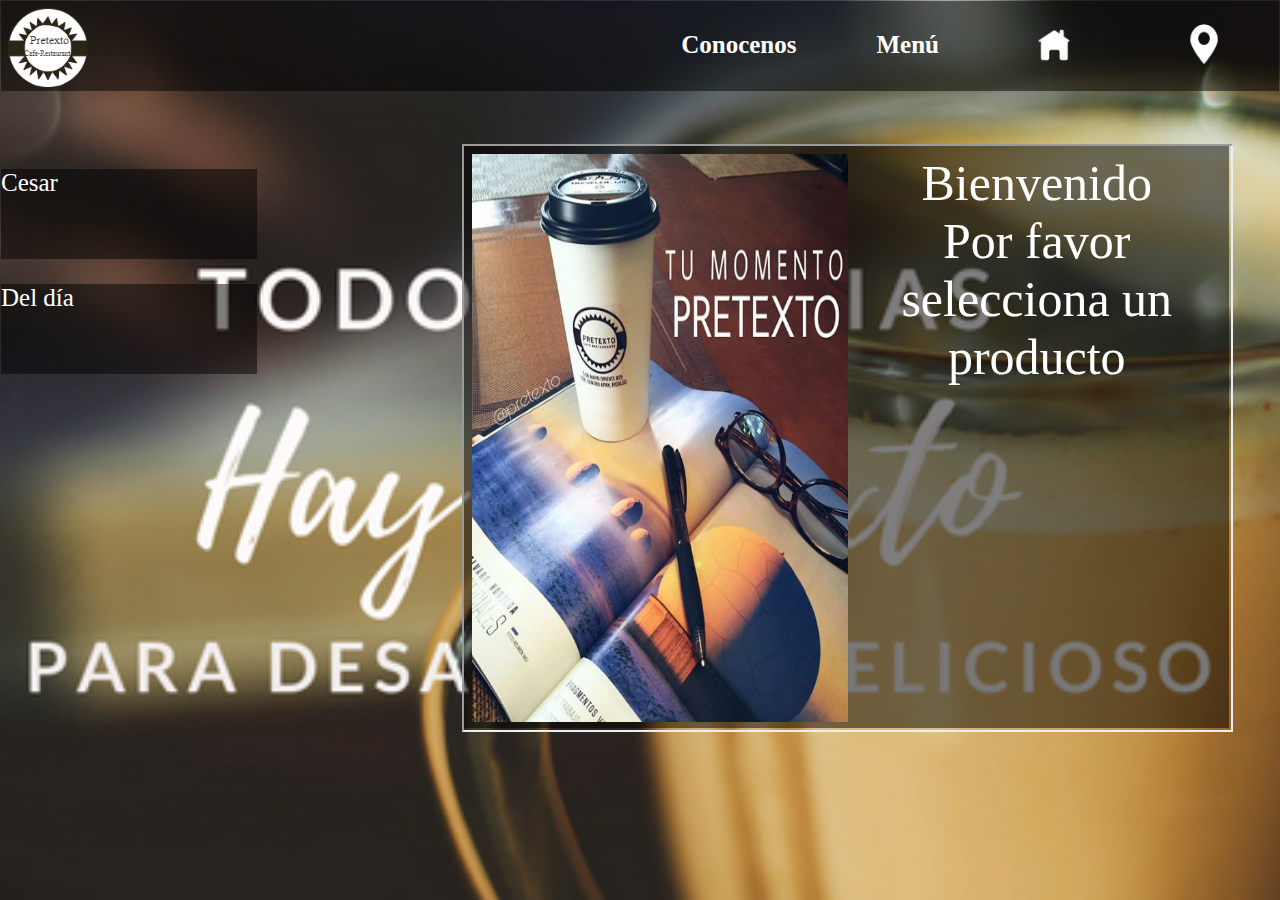
<file: ensaladas.html>
<HTML>
<head><link rel="stylesheet" href="estilos.css" type="text/css"/><title>Ensaladas</title>
	<link rel="icon" type="image/png" href="multimedia/principal/logo.png" >
</head>
<header><div id="menu">
<ul class="menu">

<img src="multimedia\principal\logo.png" width="90px" height="90px">
<li><a href="mapa.html#mapa"><img src="multimedia\principal\ubi.png" width="70px" height="78px"></a></li>
<li><a href="index.html#principal"><img src="multimedia\principal\inicio.png" width="70px" height="78px"></a></li>
<li><a href=""><p>Menú</p></a>
<ul>
<li><a href="desayunos.html#desayunos"><p>Desayunos</p></a></li>
<li><a href="bebidas.html#bebidas"><p>Bebidas</p></a>
</li>
</ul>
</li>
<li><a href="conocenos.html#conocenos"><p>Conocenos</p></a></li></ul>
</header><br>
<BODY>
<a name="ensaladas"></a>

<div id="mensajecoctel"><iframe src="principal.html" style="width: 100%; height: 100%" name="formularios"scrolling="no"></iframe></div>

<p>



<div class="subboton">
	<a href="informacion.html#anclacesar" target="formularios"><p>Cesar</p></a>
</div>
</a>


<div class="subboton">
	<a href="informacion.html#ancladeldia" target="formularios"><p>Del día</p></a>
</div>
</a>
</p>

</BODY>
</HTML>
</file>
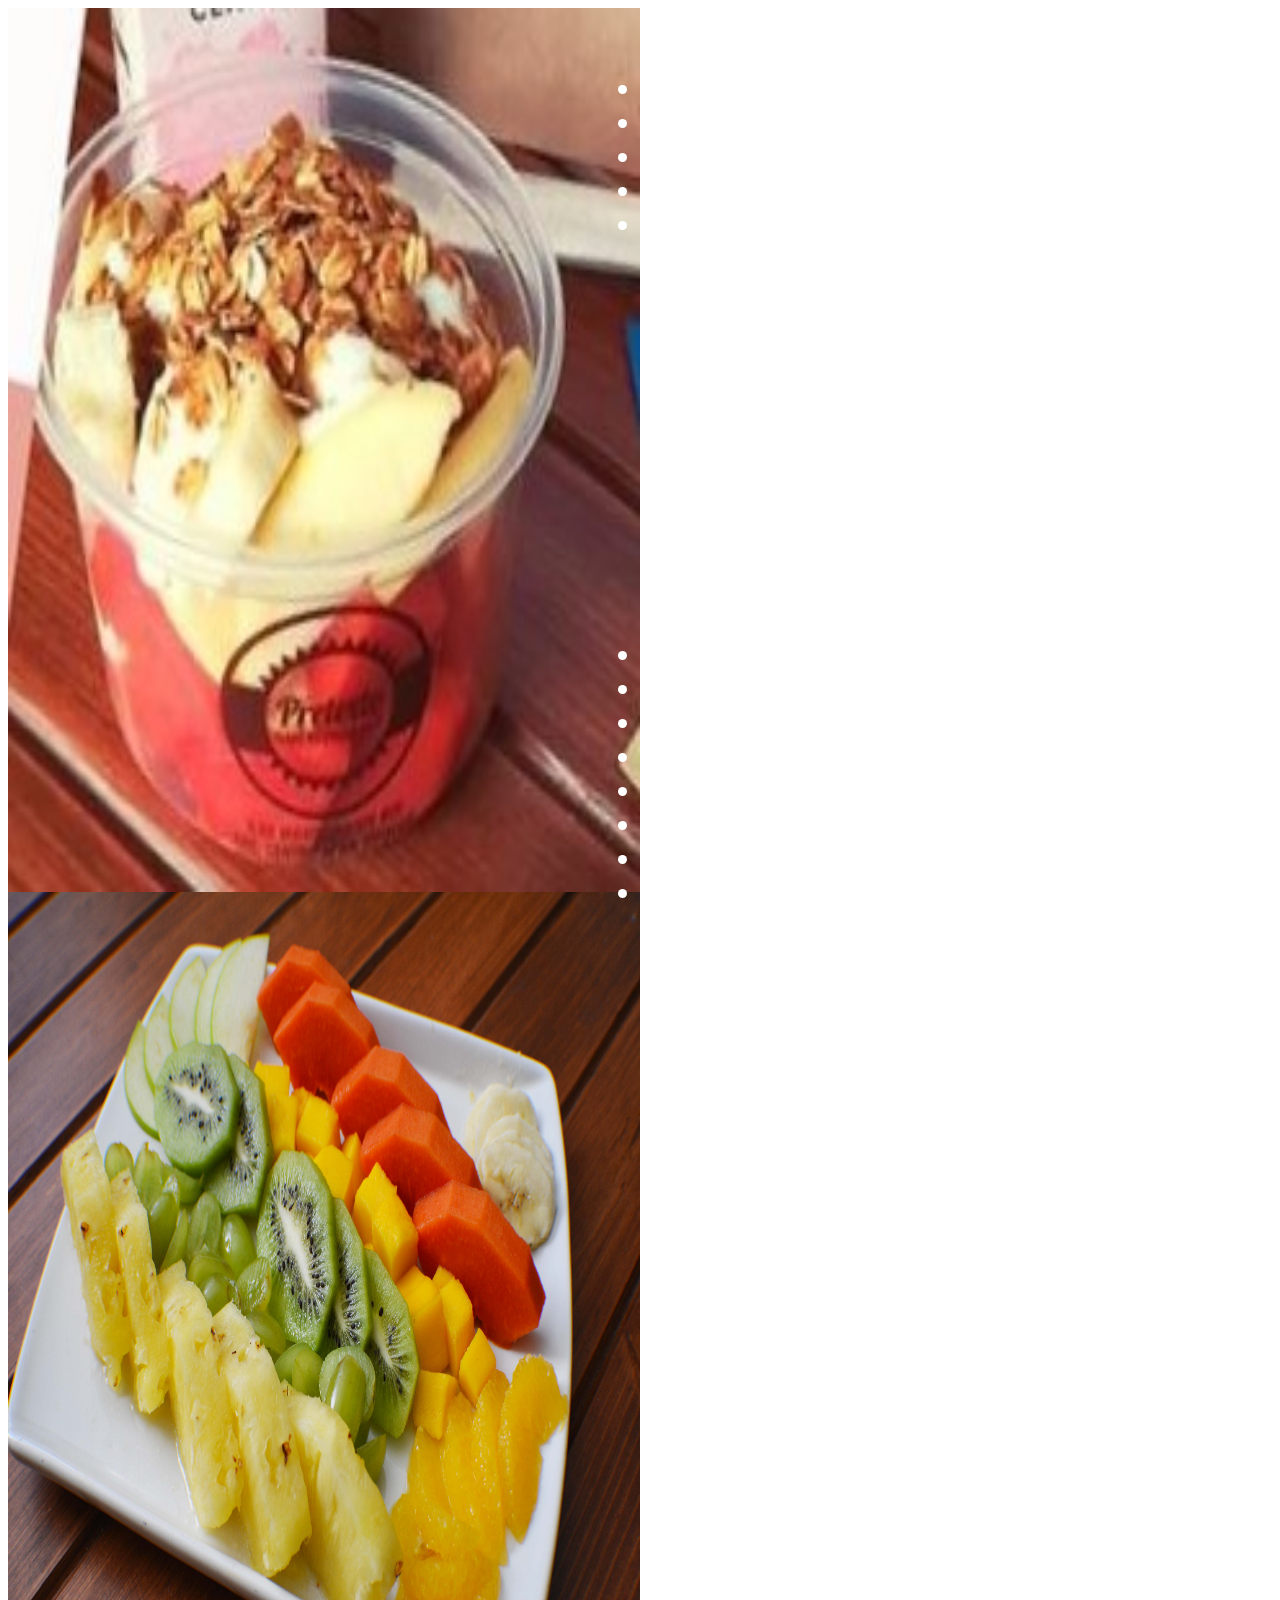
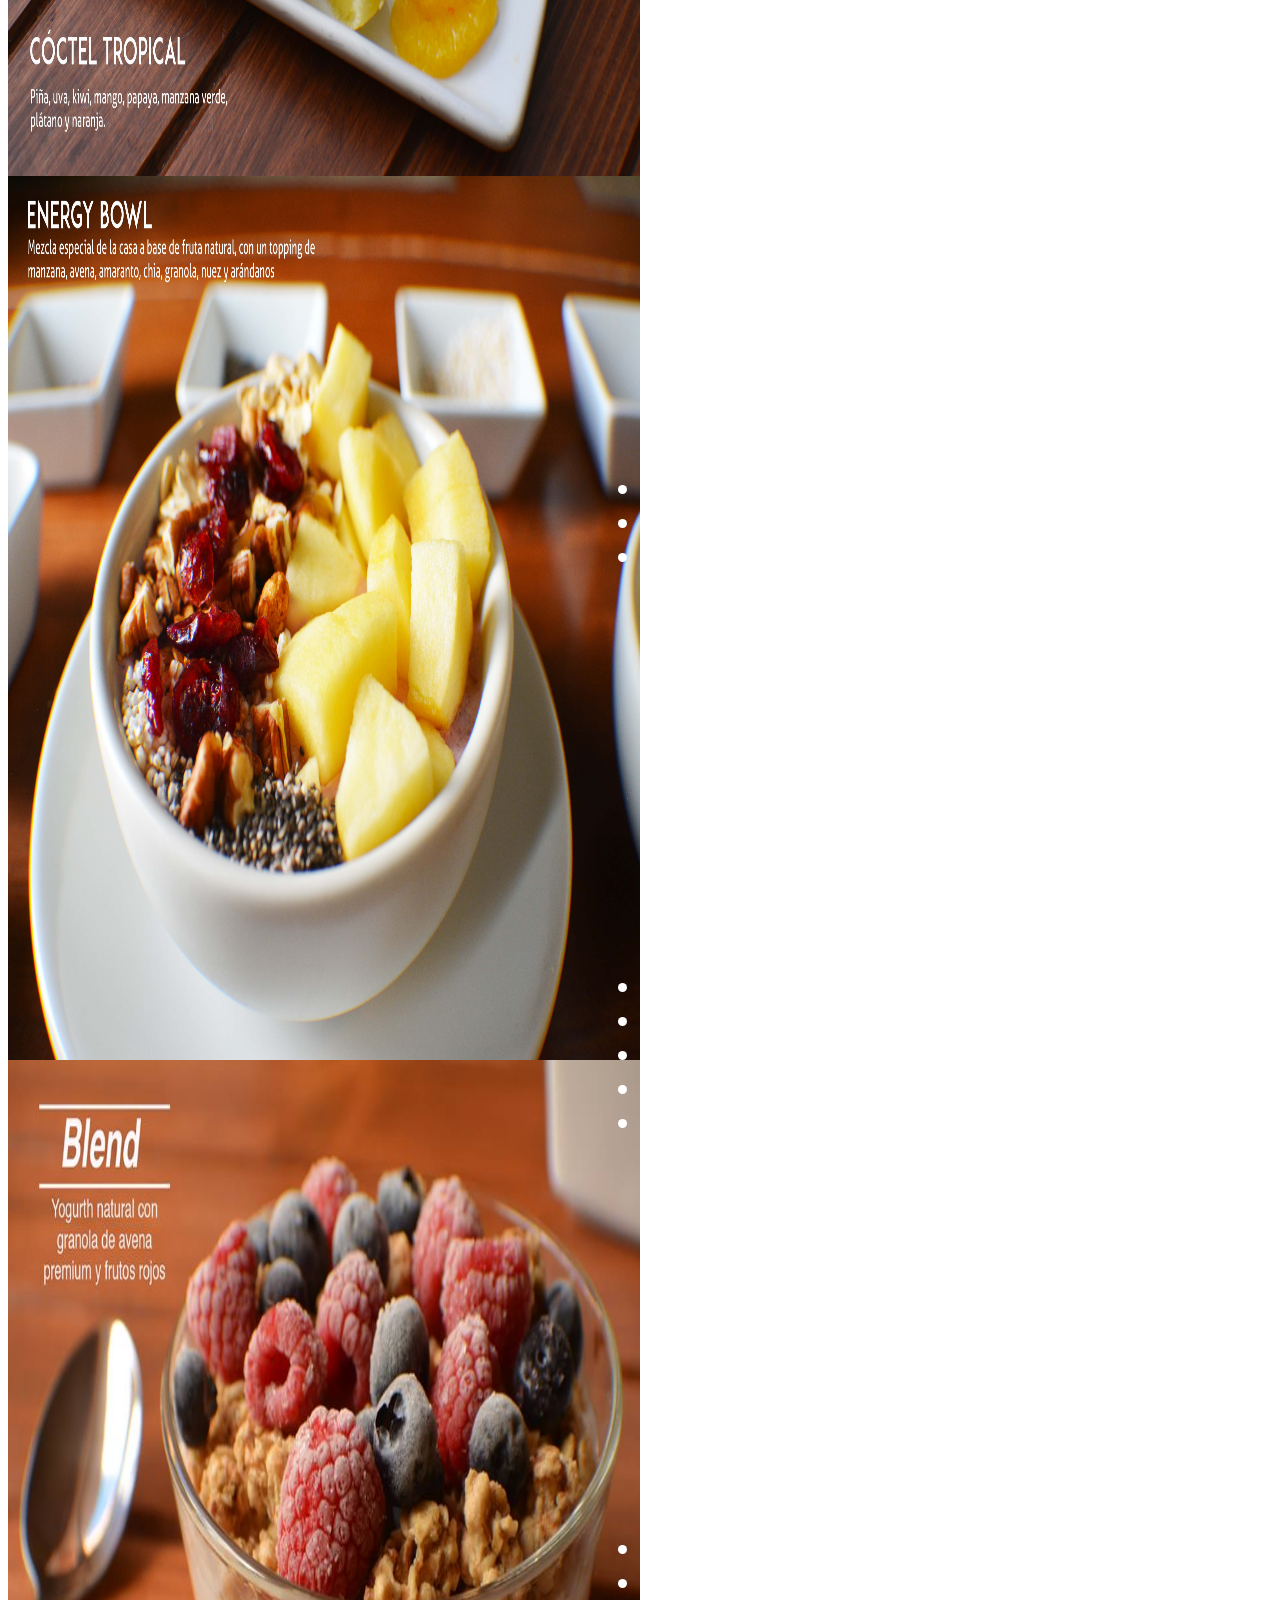
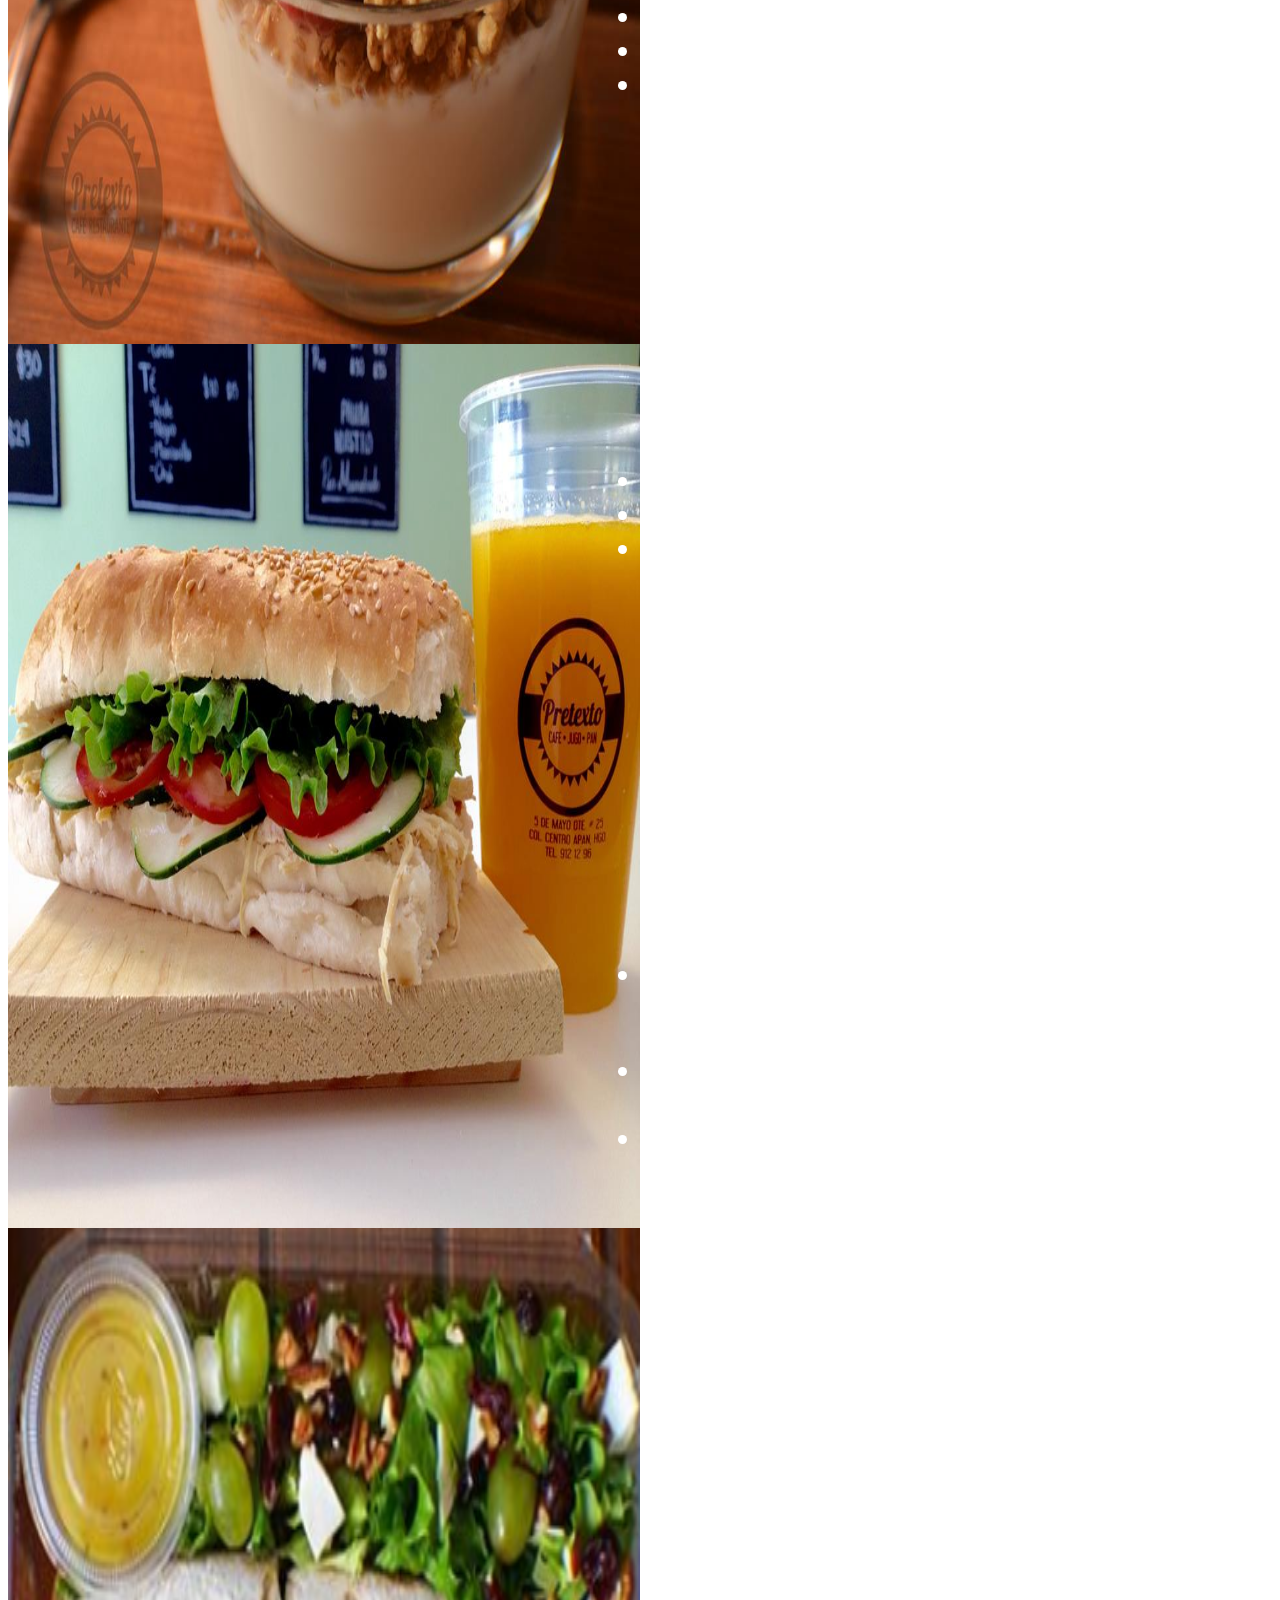
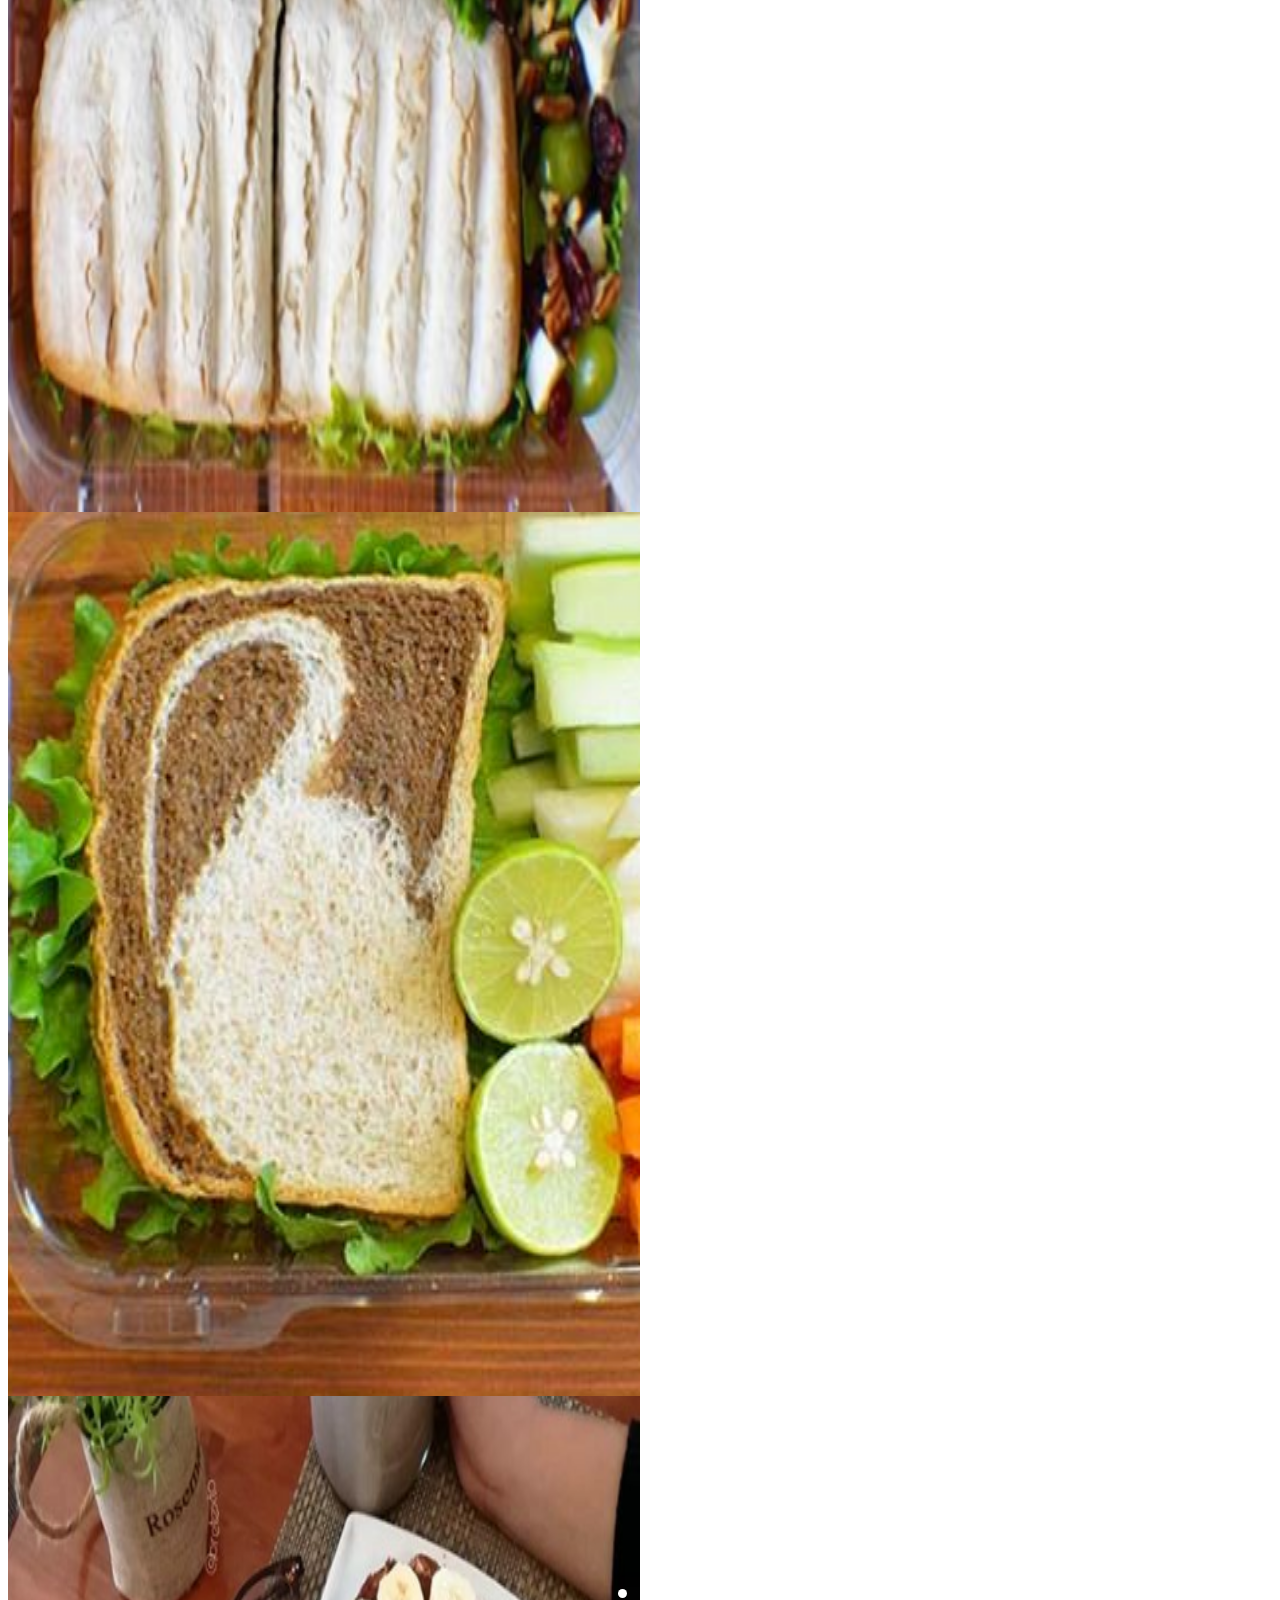
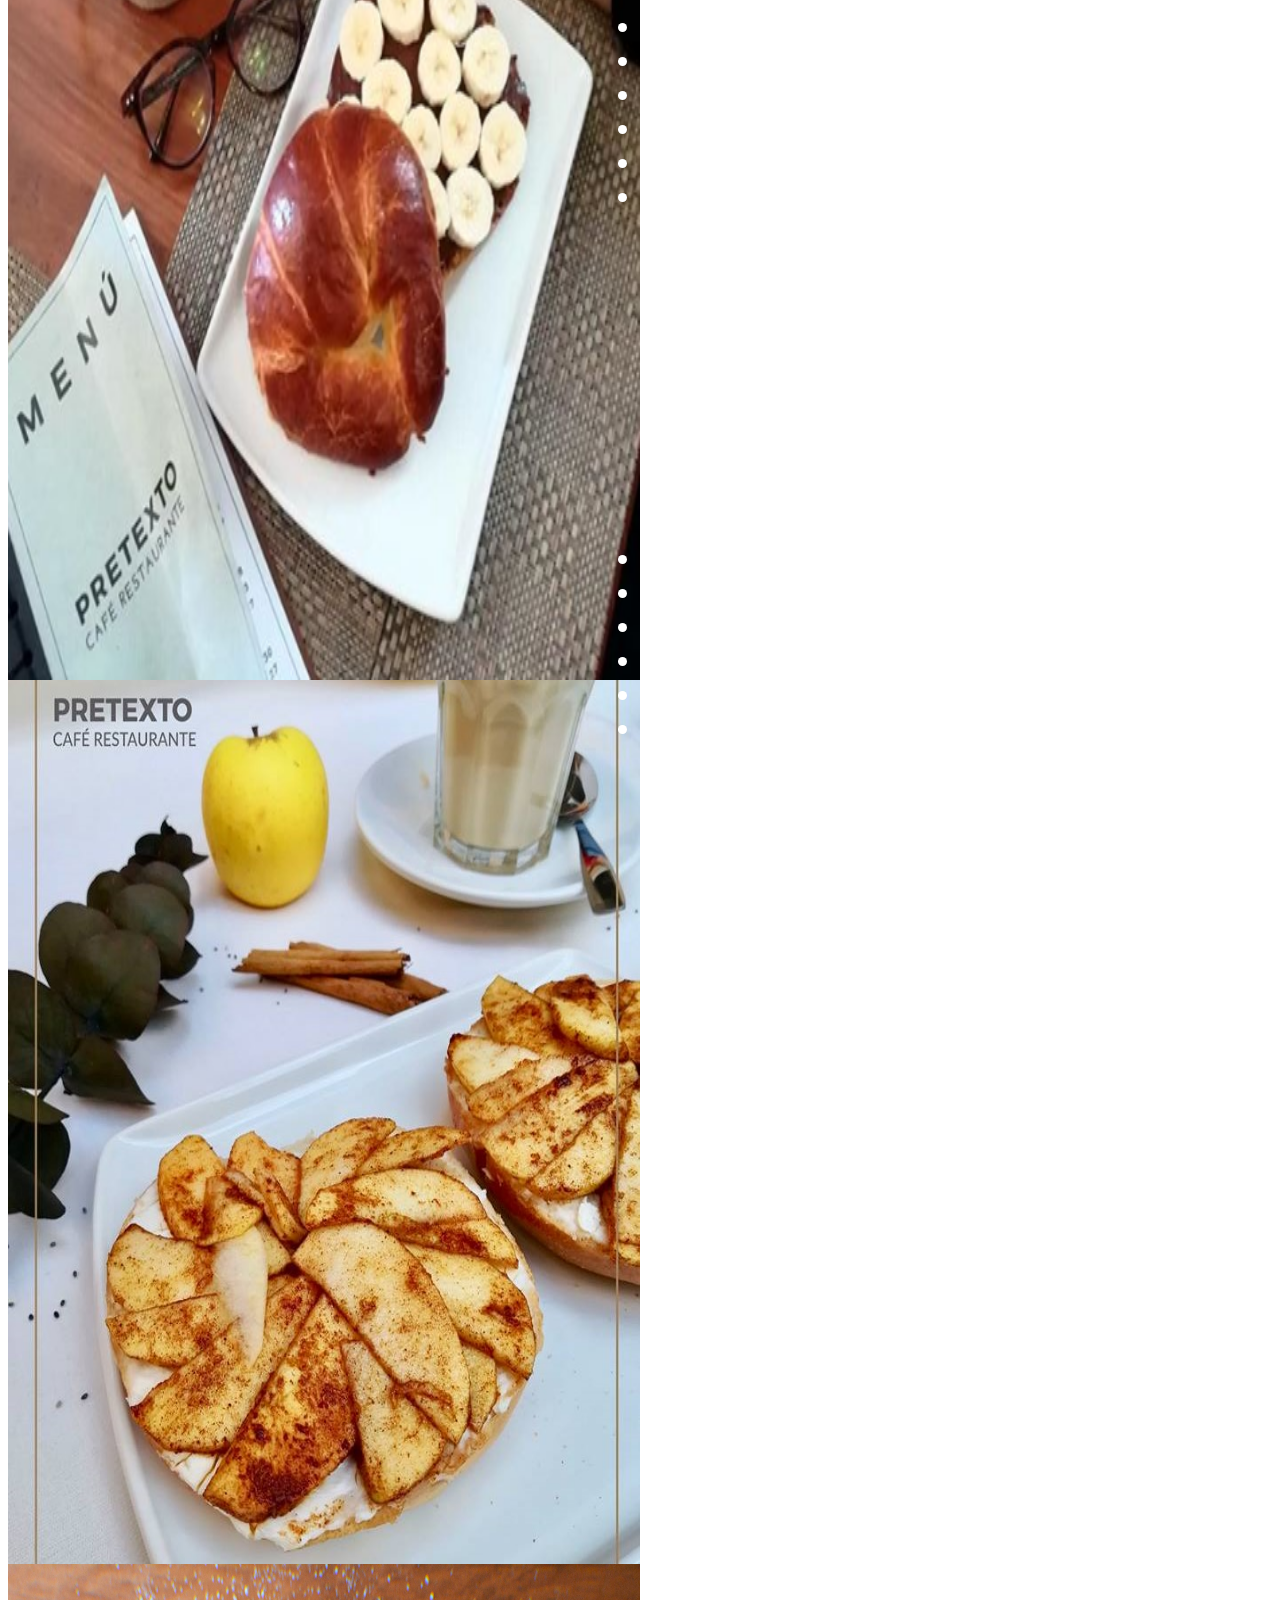
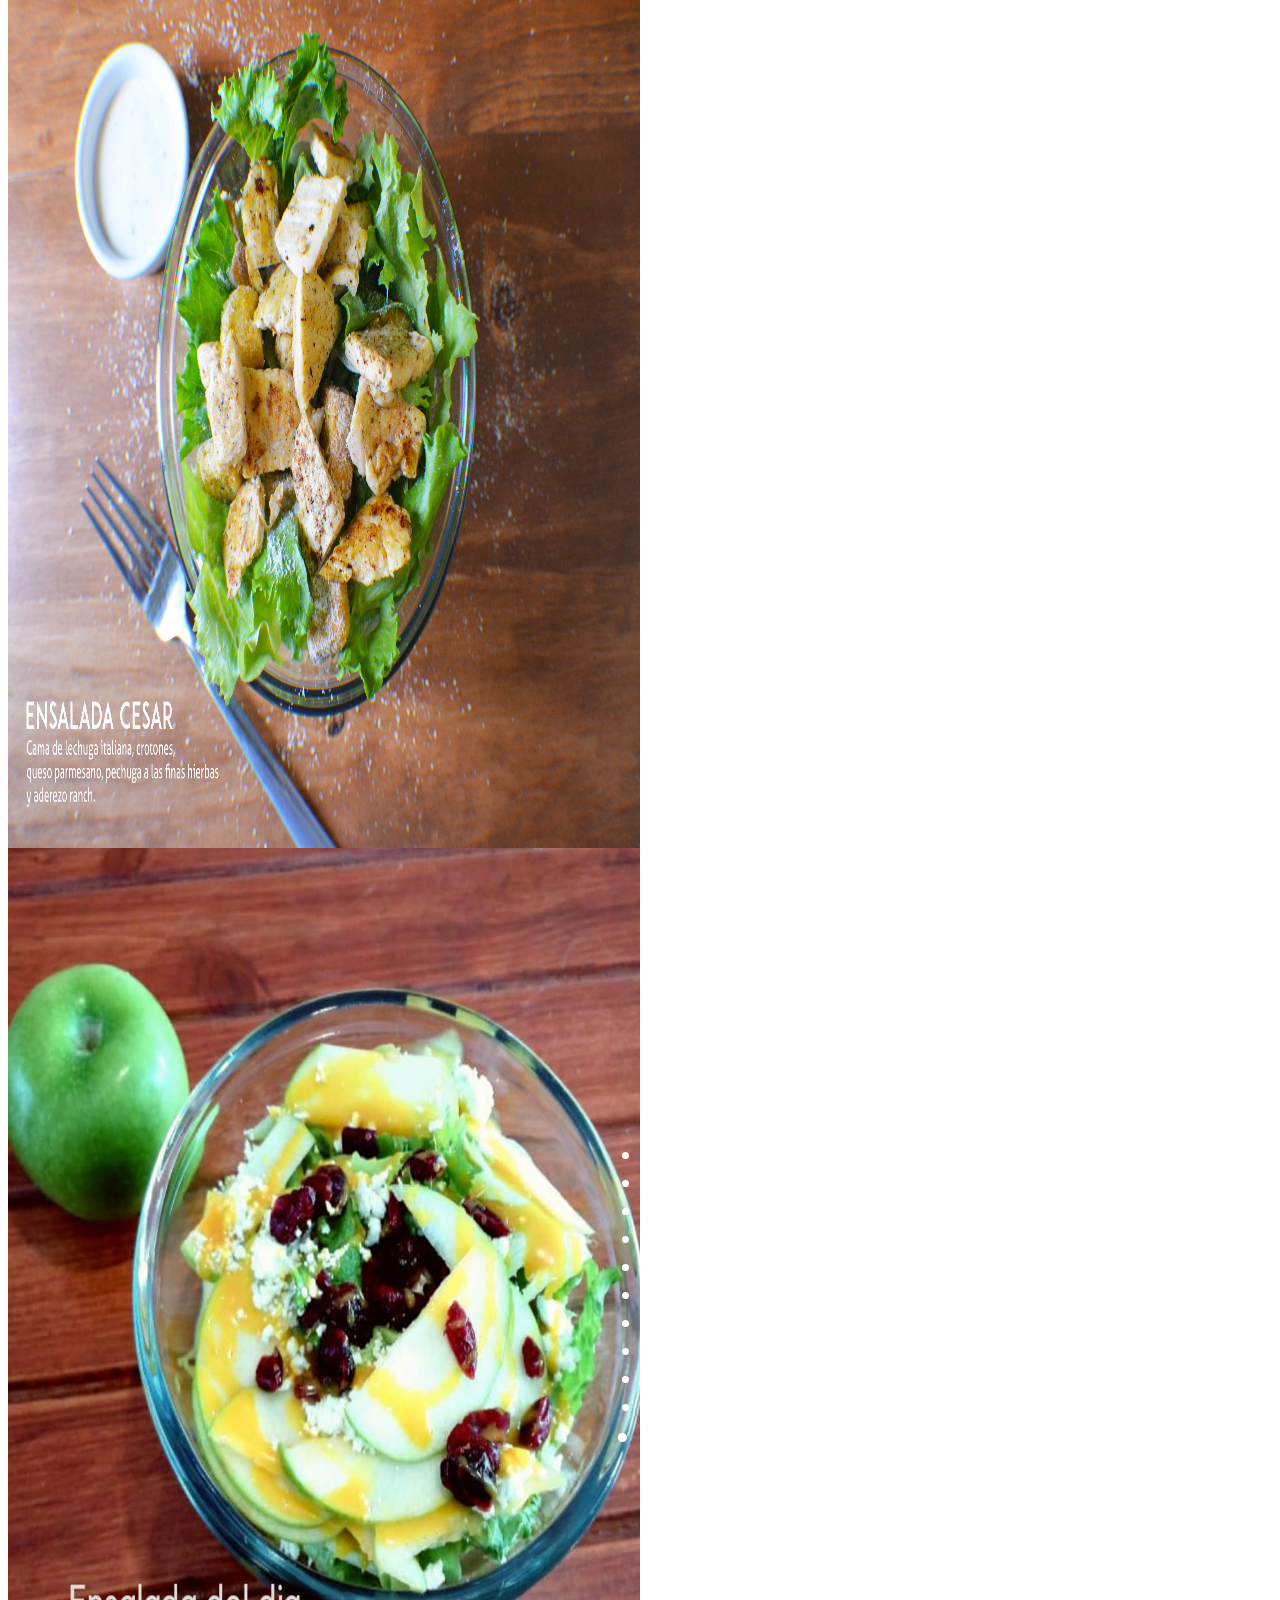
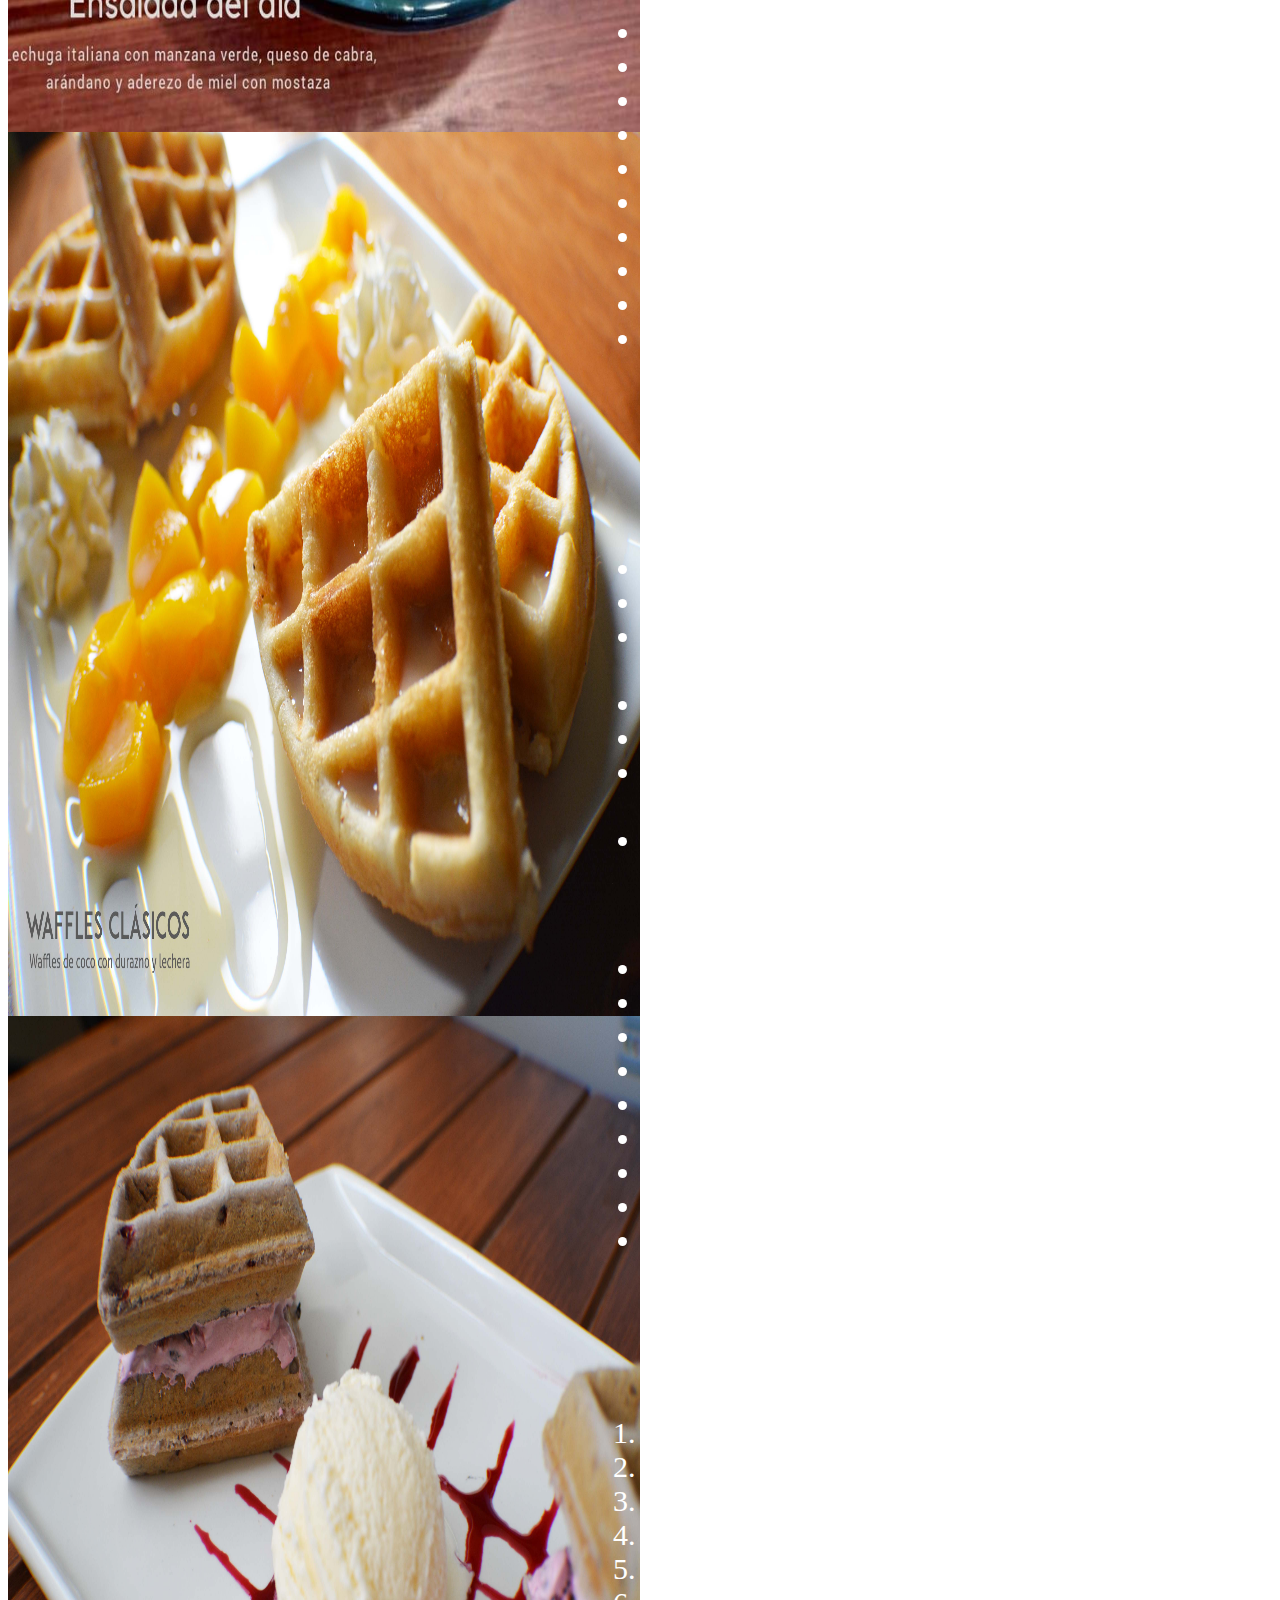
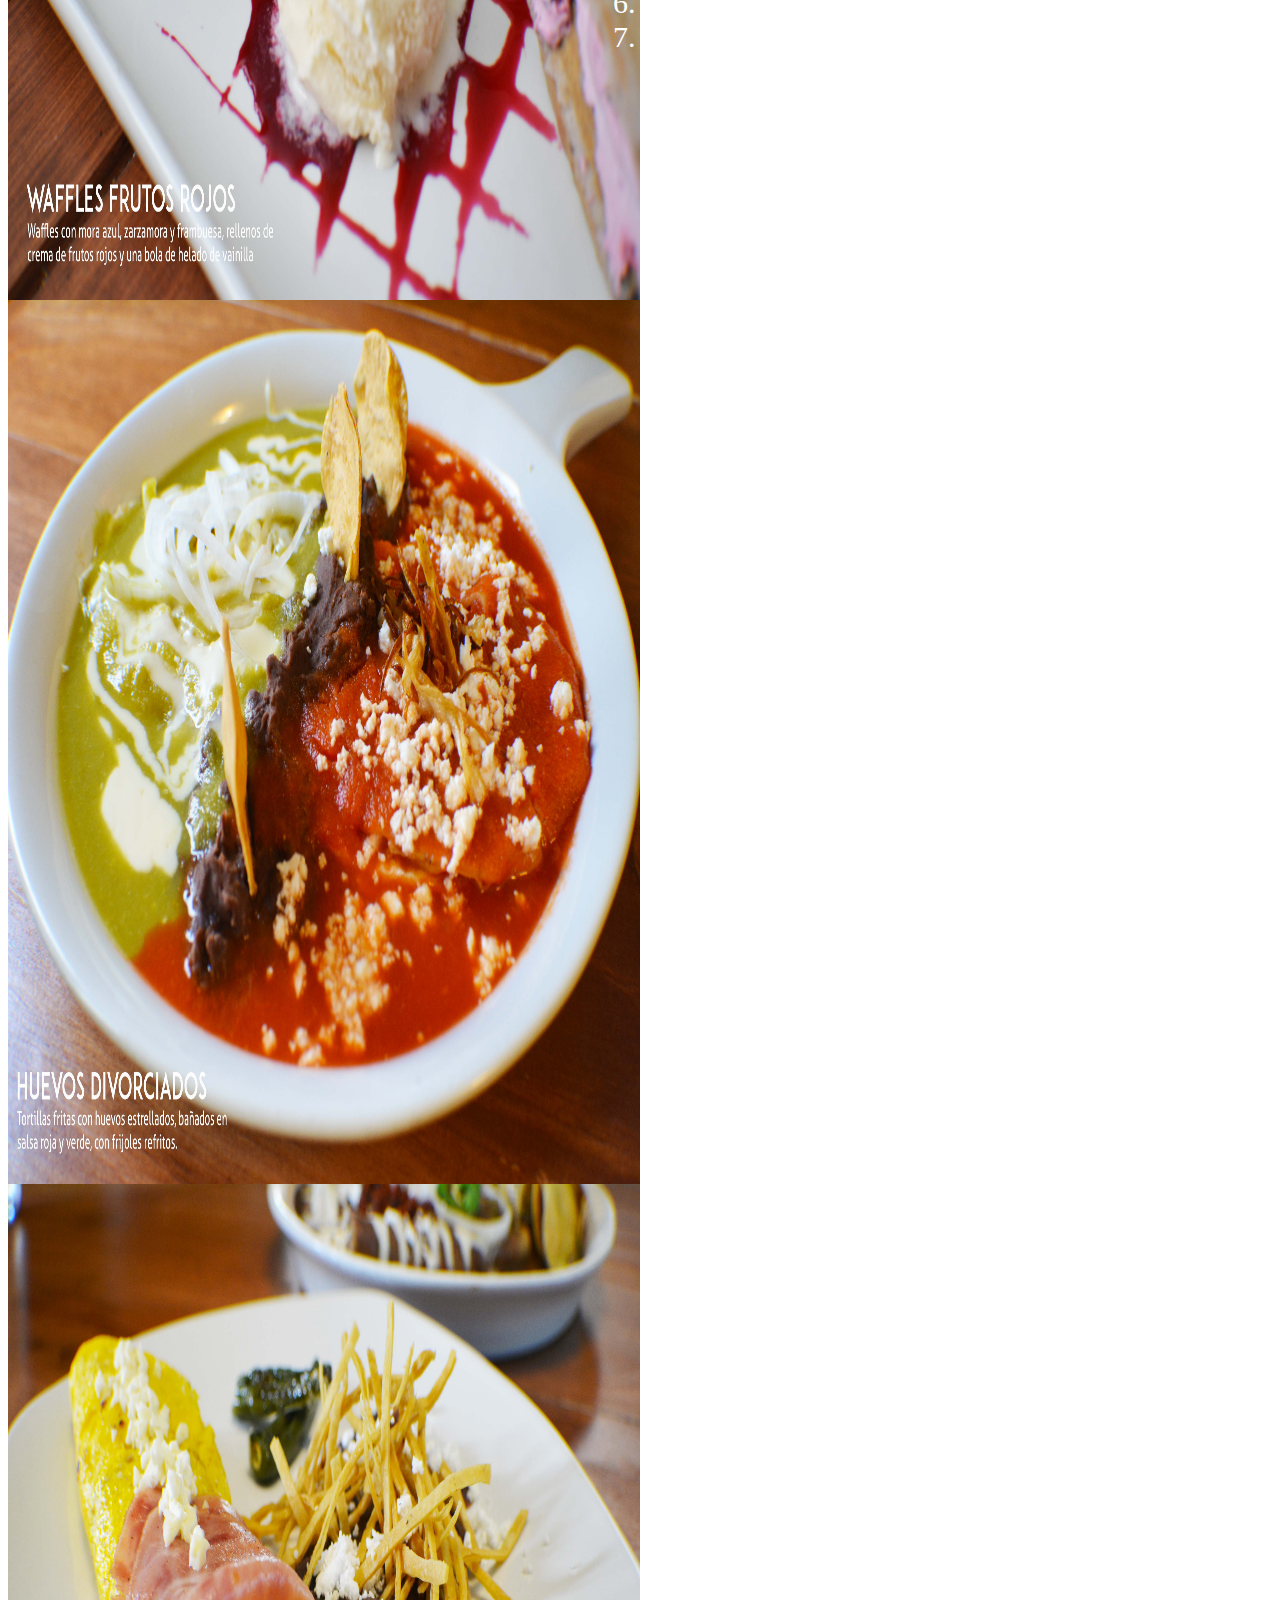
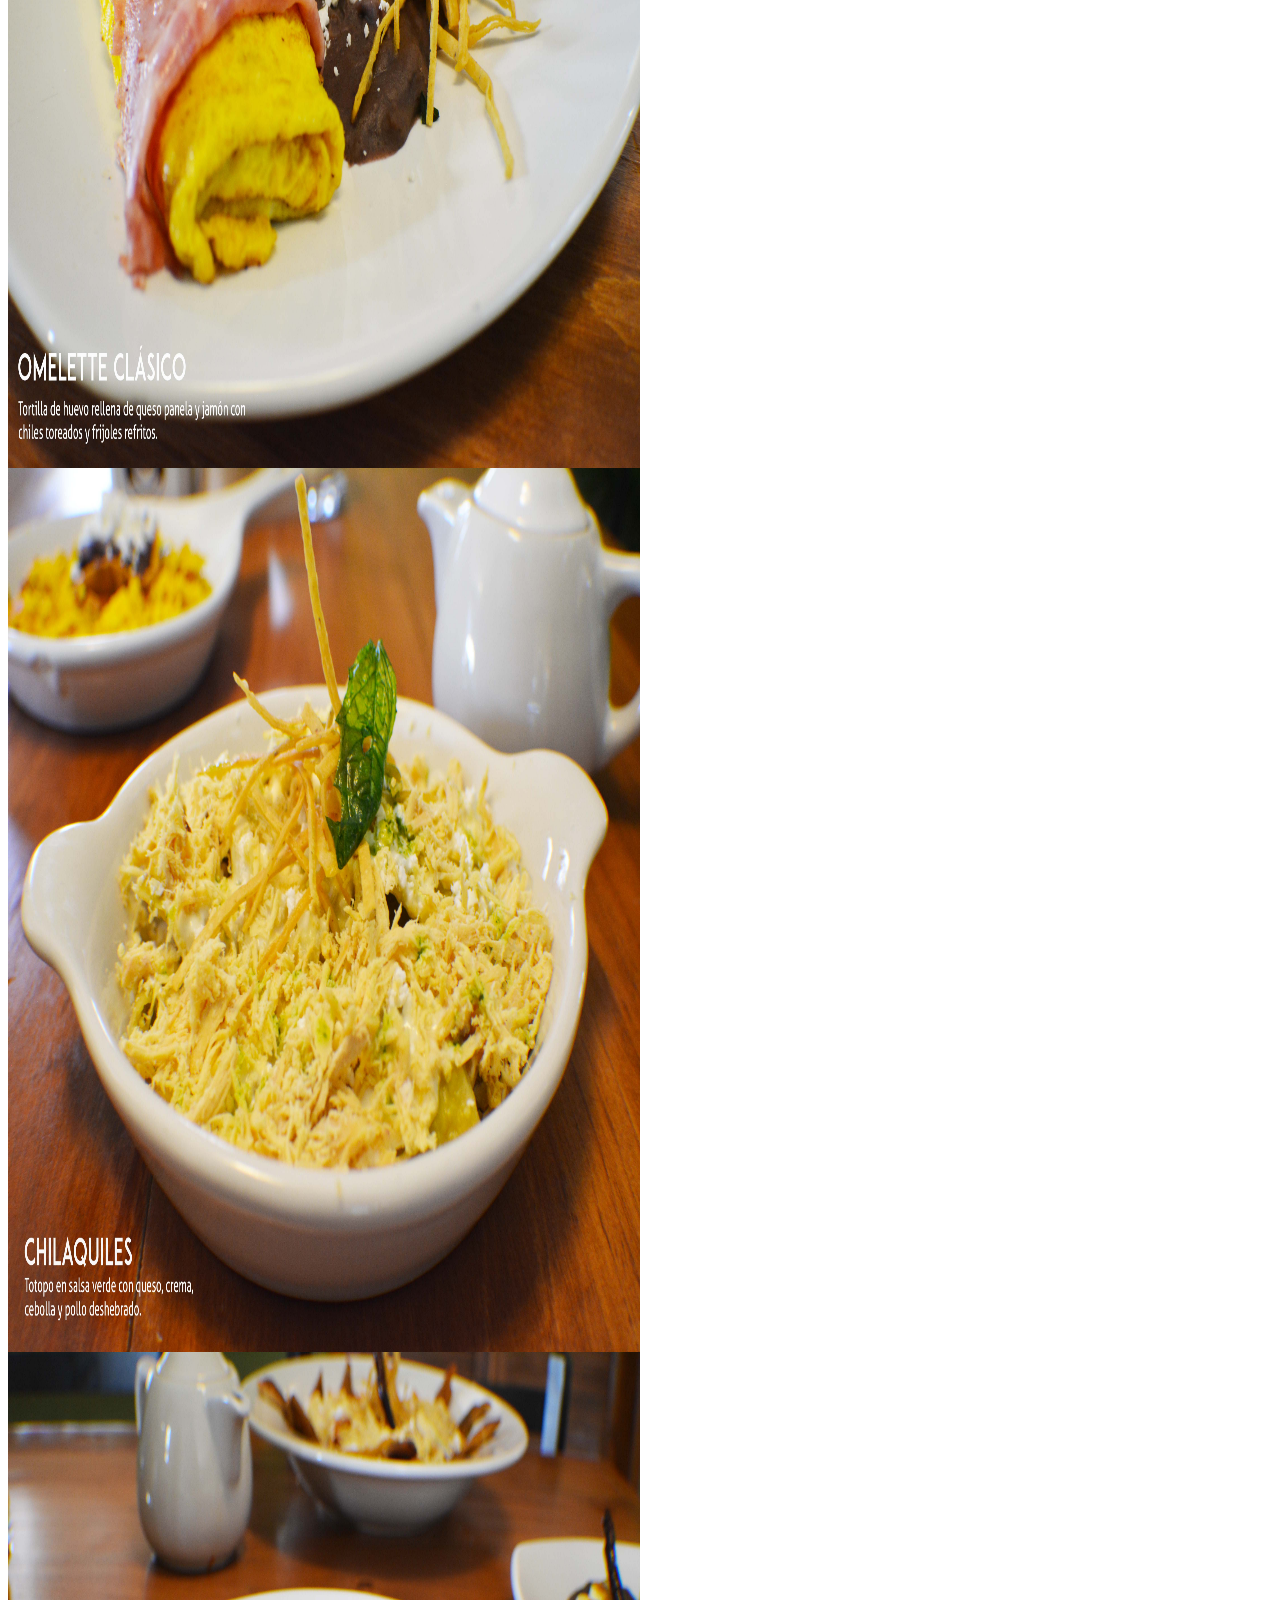
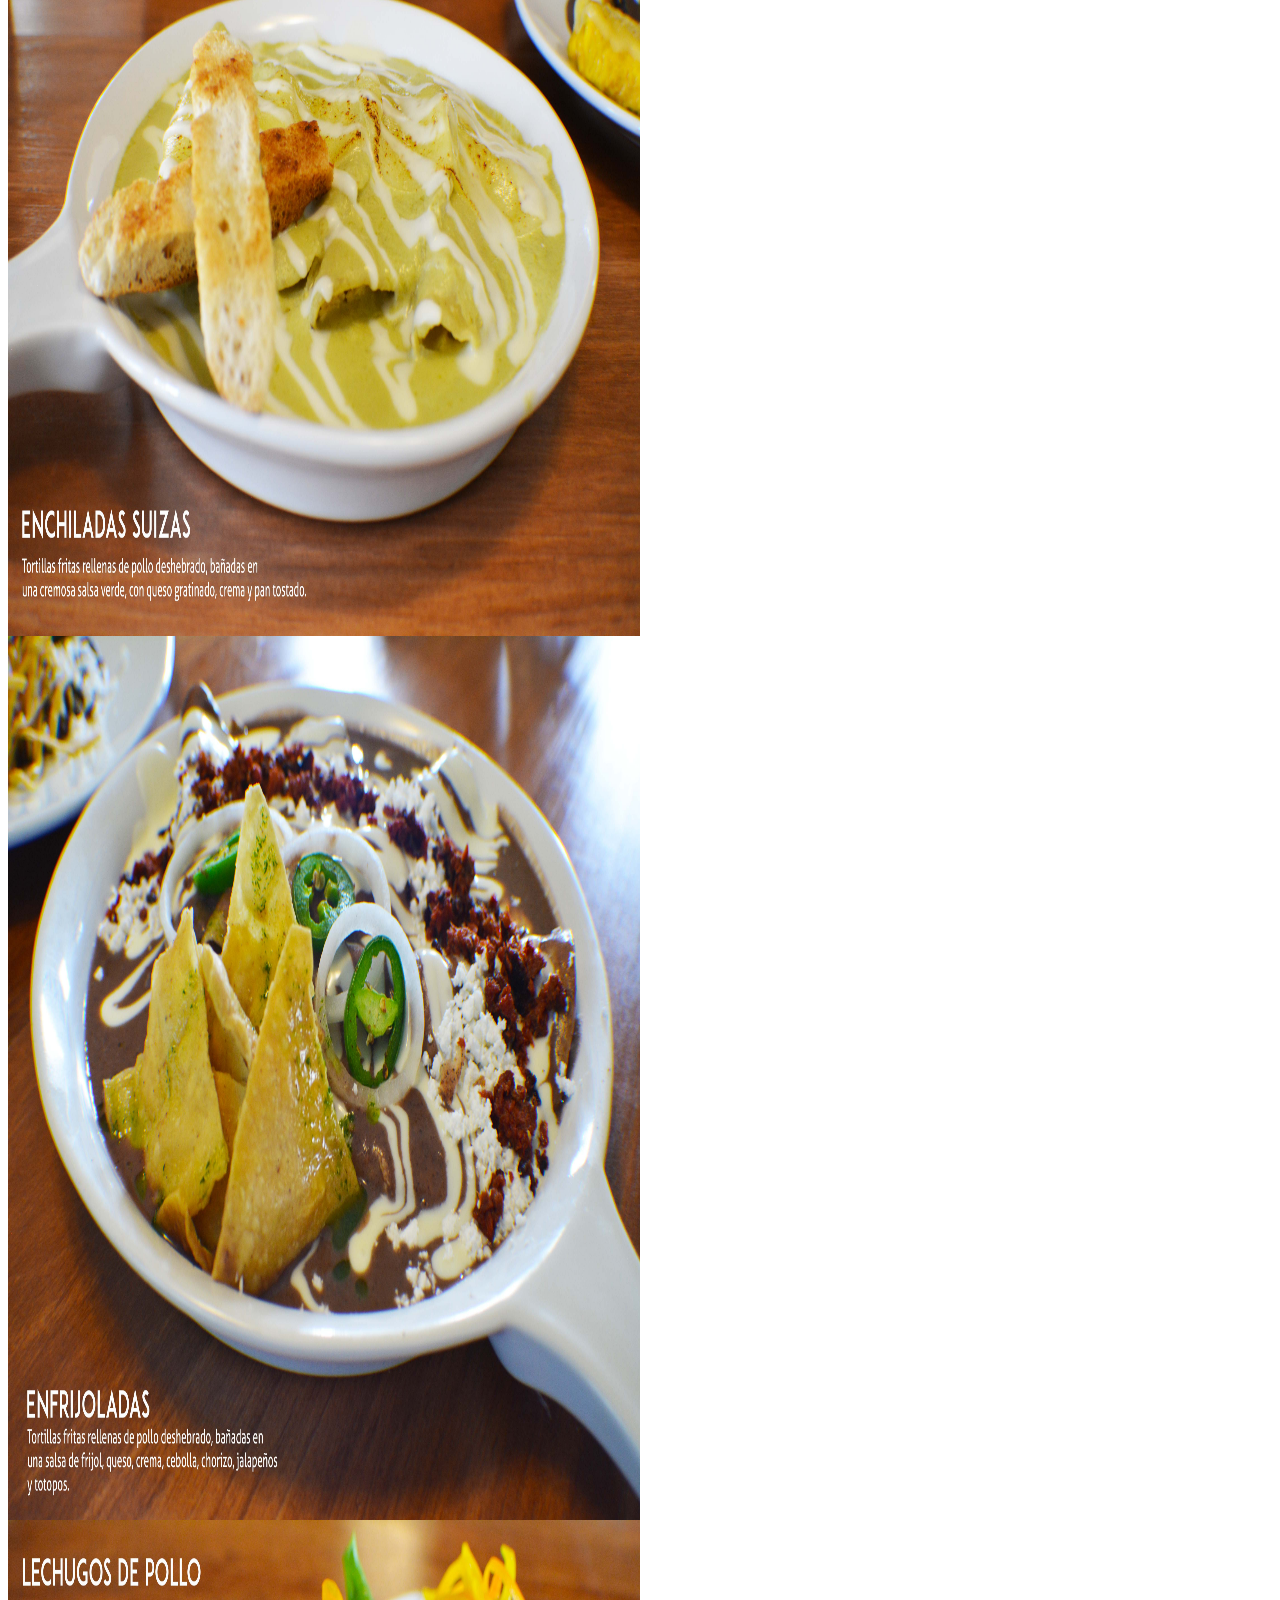
<file: informacion.html>
<html>
<head >
	<link rel="icon" type="image/png" href="multimedia/principal/logo.png" >
</head>
<body style="font-size: 30px; color:white;">
<a name="anclacla">
<img src="multimedia\desayunos\coctelclasicof.jpg" width="50%" height="100%" align="left">
<center><p><b><u>Coctel clásico</u></b><br>
<ul>
<li>Papaya<br>
<li>Manzana<br>
<li>Plátano<br>

<li>Elige: Yogurt o miel <br>
<li>Elige: Granola o amaranto<br>
</ul>

<br></center>
<br>
<br>
<br>
<br>
<br>
<br></p>
</a>
<a name="anclatro">
<img src="multimedia\desayunos\cocteltropical.jpg" width="50%" height="100%" align="left">
<center>	<p><b><u>Tropical</u></b></p>
	<ul>
	<br>
<li>piña<br>
<li>uva<br>
<li>kiwi<br>
<li>mango<br>
<li>papaya<br>
<li>manzana verde<br>
<li>platano<br>
<li>naranja<br></center>
</ul>
<br>
<br>
<br>
<br>
<br>
<br>
</a>
<a name="anclaenergy">
<img src="multimedia\desayunos\energy.jpg" width="50%" height="100%" align="left">
	<center><p><b><u>Energy bowl</u></b></p><br><br>
	Yogurth griego con avena y zarzamora con un topping de chia,
granola, avena, amaranto, nuez, arandano y manzana picada

	<br></center>
<br>
<br>
<br>
<br>
<br>
<br>
</a>
<a name="anclablend">
<img src="multimedia\desayunos\blend.png" width="50%" height="100%" align="left">
	<center><p><b><u>Blend</u></b></p>
	<br>
<br>
Yogurth natural con granola de avena premium con un topping de miel
frambuesa y mora azul
<br></center>
<br>
<br>
<br>
<br>
</a>
<a name="anclabagete">
<img src="multimedia\desayunos\emparedado.png" width="50%" height="100%" align="left">
	<center><p><b><u>Baguette</u></b></p>
	<ul>
<li>Atun<br> 
<li>Pollo deshebrado<br>
<li>jamon de pavo<br>
</ul>
	<br>
<br>
<br>
<br>
<br>
<br>
<br></center>
</a>
<a name="anclachapata">
<img src="multimedia\desayunos\chapata.png" width="50%" height="100%" align="left">
	<center><p><b><u>Chapata</u></b></p>
		<ul>
	<br>
	
<li>Atun<br> 
<li>Pechuga empanizada<br>
<li>Pollo rostizado<br>
<li>Pollo deshebrado<br>
<li>jamon de pavo<br>
</ul>
<br>
<br>
<br>
<br>
<br>
<br></center>
</a>
<a name="anclamarmoleado">
<img src="multimedia\desayunos\marmoleado.png" width="50%" height="100%" align="left">
	<center><p><b><u>Marmoleado</u></b></p>
	<br>
	<ul>
<li>Atun <br>
<li>Pechuga empanizada<br>
<li>Pollo rostizado<br>
<li>Pollo deshebrado<br>
<li>Jamon de pavo<br>
</ul>
<br>
<br>
<br>
<br>
<br>
<br></center>
</a>
<a name="anclacuernito">
<img src="multimedia\desayunos\cuernito.png" width="50%" height="100%" align="left">
	<center><p><b><u>Cuernito</u></b></p>
		<ul>
	<br>
	
<li>Atun <br>
<li>Pollo deshebrado<br>
<li>Jamon de pavo<br>
</ul>
</center>
<br>
<br>
<br>
<br>
<br>
<br>
</a>
<a name="anclabagel">
<img src="multimedia\desayunos\bagel.png" width="50%" height="100%" align="left">
	<center><p><b><u>Bagel</u></b></p>
	
Dulce <br>
<ul>
<li>De la casa : <font style=" font-size: 25px;"> Queso philadelphia con trozos de manazana canela y azucar.</font><br><br>
<li>Nutella:<font style=" font-size: 25px;"> Nutella y trozos de platano</font><br><br>
<li>Mermelada:  <font style=" font-size: 25px;">Queso philadelphia con mermelada de zarazamora o frambuesa</font><br><br>
</ul>
<br>
<br>
<br>
<br>
<br></center>
</a>
<a name="anclacesar">
<img src="multimedia\desayunos\ensaladacesar.jpg" width="50%" height="100%" align="left">
<center>	<p><b><u>Cesar</u></b></p>
	<br>
	Lechuga italiana, crotones de ajo, queso parmesano, pechuga de pollo asada y aderezo ranch

<br>
<br>
<br>
<br>
<br>
<br></center>
</a>
<a name="ancladeldia">
<img src="multimedia\desayunos\ensaladadia.png" width="50%" height="100%" align="left">
<center>	<p><b><u>Del dia</u></b></p>
	<br>
	Lechuga italiana con manzana verde, queso de cabra  arándano y aderezo de miel con mostaza 

<br>
<br></center>
<br>
<br>
<br><br>
<br>
</a>
<a name="anclawaclasico">
<img src="multimedia\desayunos\wafflestradi.jpg" width="50%" height="100%" align="left">
	<center><p><b><u>Waffles clasico</u></b></p>
	<br>
	Elige la fruta: Plátano o durazno<br>
Elige el jarabe: Lechera o Maple
<br>
<br></center>
<br>
<br><br>
<br>
<br>
<br>
</a>
<a name="anclawarojo">
<img src="multimedia\desayunos\wafflesfr.jpg" width="50%" height="100%" align="left">
	<center><p><b><u>Waffles frutos rojos</u></b></p>
	<br>
Waffles con mora azul, zarzamora y frambuesa, rellenos de crema de frutos
Rojos y una bola de vainilla

<br></center>
<br>
<br>
<br>
<br>
<br>
</a>
<a name="anclahuevo">
<img src="multimedia\desayunos\algusto.jpg" width="50%" height="100%" align="left">
<center>	<p><b><u>Huevo al gusto</u></b></p><br>
	<ul>
<li>Huevo con jamón <br>
<li>Huevo a la mexicana <br>
<li>Huevos con chorizo <br>
<li>Huevos con tocino <br>
<li>Huevos rancheros  <br>
<li>Huevos divorciados <br>
<li>Huevos estrellados <br>
</ul>
<br></center>
<br>
<br>
<br>
<br>
<br>
</a>
<a name="anclaomelet">
<img src="multimedia\desayunos\omelet.jpg" width="50%" height="100%" align="left">
	<center><p><b><u>Omelet</u></b></p>
	<ul>
<li>Clásico<br>
<li>Relleno de jamón 
<li>Omelet queso<br>
<li>Relleno de queso manchego, panela y Oaxaca 
<li>Omelet Green<br>
<li>Relleno de espinacas y queso oaxaca
</ul>
<br>
<br>
<br></center>
<br>
<br>
<br>
</a>
<a name="anclachila">
<img src="multimedia\desayunos\chilaquiles.jpg" width="50%" height="100%" align="left">
	<center><p><b><u>Chilaquiles</u></b></p>
	<br>
	Totopo bañado en salsa verde o roja con queso molido, crema, cebolla y pollo deshebrado
</center>
<br>
<br>
<br>
<br>
<br>
<br>
</a>
<a name="anclasuiza">
<img src="multimedia\desayunos\suizas.jpg" width="50%" height="100%" align="left">
	<center><p><b><u>Suizas</u></b></p>
	<br>
	Tortillas fritas rellenas de pollo deshebrado, bañadas en una cremosa salsa verde  con queso manchego gratinado.
<br></center>
<br>
<br>
<br>
<br>
<br>
</a>
<a name="anclafrijol">
<img src="multimedia\desayunos\enfrijoladas.jpg" width="50%" height="100%" align="left">
<center>	<p><b><u>Enfrijoladas</u></b></p>
	<br>
	Tortillas fritas rellenas de pollo deshebrado, bañadas en una crema de frijol acompañadas con cebolla, queso y crema.
</center>
<br>
<br>
<br>
<br>
<br>
<br>
</a>
<a name="anclalechuga">
<img src="multimedia\desayunos\lechugos.jpg" width="50%" height="100%" align="left">
	<center><p><b><u>Lechuga de pollo</u></b></p>
	<br>
	Lechuga italiana con filete de pollo a las finas hierbas, aderezo de mayonesa de chipotle, germinado, pimiento, jitomate y aderezo ranch.
 
</center>
<br>
<br>
<br>
<br>
<br>
<br>
</a>
<a name="anclajugo">
	<img src="multimedia\bebidas\jugo.png" width="50%" height="100%" align="left">
	<center><b><u>Jugos</u></b>
		<ul>
	<font style=" font-size: 25px;">
<br><li>Verde<br>
<li>Banano Green <br>
<li>Sunset<br>
<li>Antigripal<br>
<li>Piña-fresa<br>
<li>Kiwi-fresa<br>
<li>Fresa y papaya<br>
<li>Naranja<br>
<li>Zanahoria <br>
<li>Mandarina <br>
<li>Toronja  <br>
</font>
</ul>
<br><br>

</center>
</a>
<a name="anclalicuado">
<img src="multimedia\bebidas\licuado.png" width="50%" height="100%" align="left">
	<center><b><u>Licuados</u></b>
	<ul>	
<li>Nuez<br>
<li>Fresa<br>
<li>Zarzamora<br>
<li>Guayaba <br>
<li>Papaya<br>
<li>Plátano<br>
<li>Chocolate<br>
<li>Avena<br>
<li>Amaranto <br>
<li>Granola<br>
</center>
</ul>
<br><br>
</a>
<a name="anclafria">
<img src="multimedia\bebidas\malteada.png" width="50%" height="100%" align="left">
	<center><b><u>Bebidas Frias</u></b></a>
		<p></p>
		<ul>
	<b>Malteadas</b>
<li>Fresa<br>
<li>Vainilla<br>
<li>Chocolate<br>
<b>Frappe</b>
 <li>Mango <br>
<li>Fresa<br>
<li>Frutos del bosque<br>
<b>Smoothies</b>
<li>Verde <br>

</ul>
</a>
<a name="anclasincafe">
<img src="multimedia\bebidas\sincafe.png" width="50%" height="100%" align="left">
	<center><p><b><u>Cafeteria sin Cafeina</u></b></p> 
		<ul>
<li>Chocolate francés<br>
<li>Chocolate blanco<br>
<li>Chocolate abuelita <br>
<li>Chocolate blanco con menta <br>
<li>Te chai <br>
<li>Matcha latte <br>
<li>Marrakesh<br>
<li>Tisanas<br>
<li>Té<br>
</ul>
<br>
</center>
</a>
<a name="anclaconcafe">
<img src="multimedia\bebidas\cafe.png" width="50%" height="100%" align="left">
	<center><p><b><u>Cafeteria con Cafeina</u></b></p>
		<ol>
	<li>Cafetería con café 
Moka 
<li>Cappuccino natural 
<li>Cappuccino con sabor 
<li>Americano
<li>Coffe Berry 
<li>Lechero
<li>Espresso 
</ol>
</center>
</a>

</body>
</html>
</file>
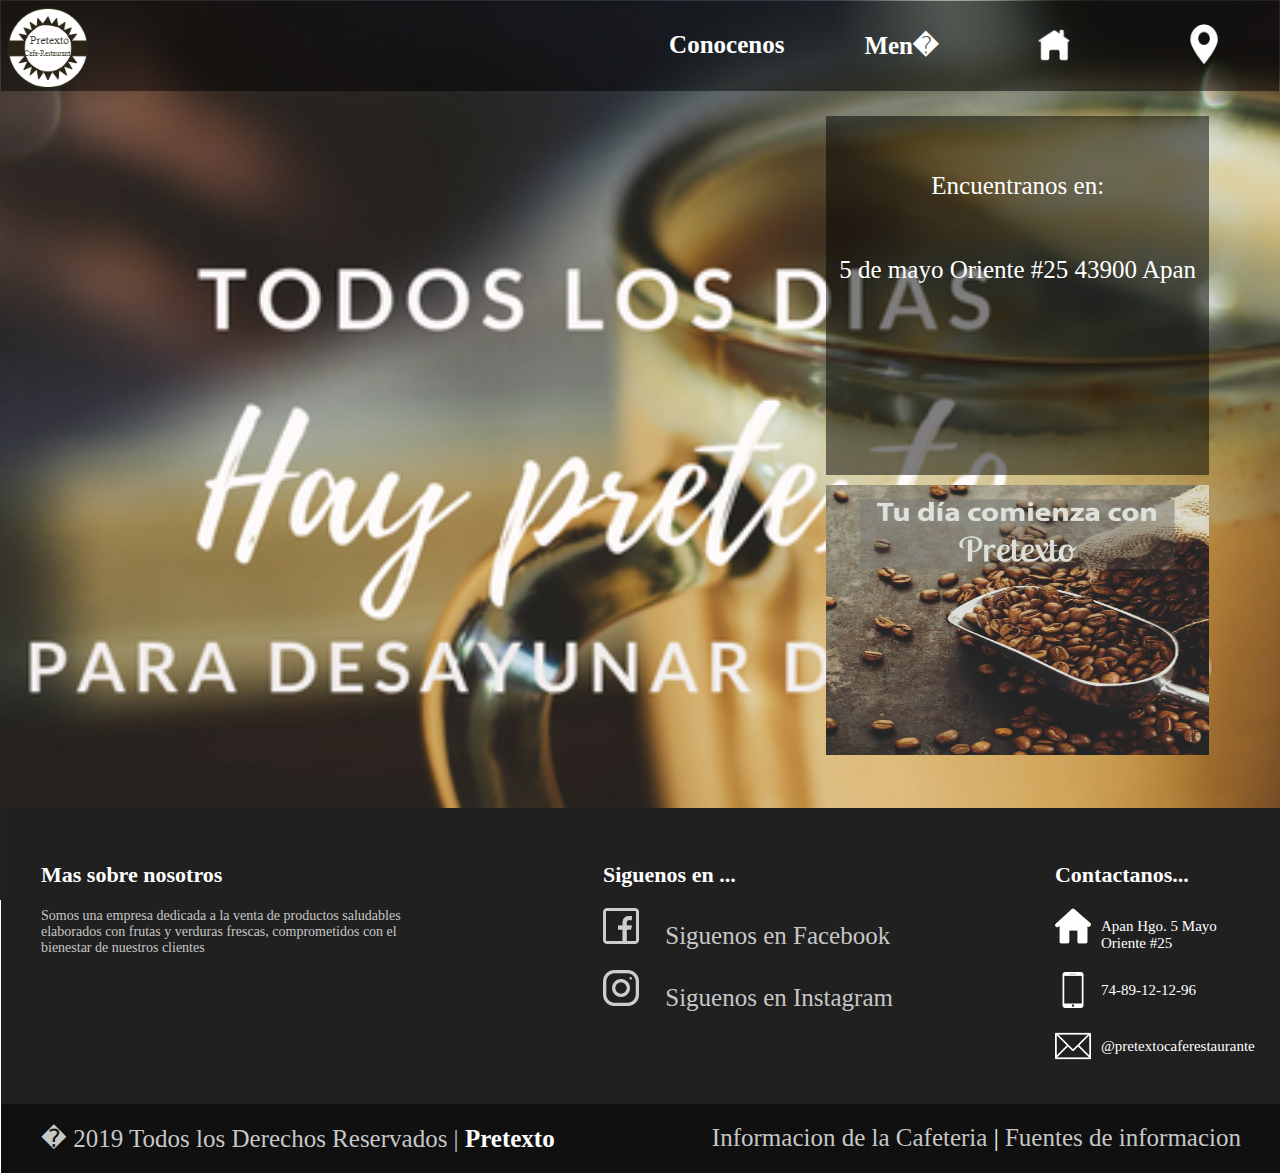
<file: mapa.html>
<html>
<head><link rel="stylesheet" href="estilos.css" type="text/css"/><title>Mapa</title>
    <link rel="icon" type="image/png" href="multimedia/principal/logo.png" >
</head><a name="mapa"></a>
<header>
<ul class="menu">
<img src="multimedia\principal\logo.png" width="90px" height="90px">
<li><a href="mapa.html#mapa"><img src="multimedia\principal\ubi.png" width="70px" height="78px"></a></li>
<li><a href="index.html#principal"><img src="multimedia\principal\inicio.png" width="70px" height="78px"></a></li>
<li><a href=""><p>Men�</p></a>
<ul>
<li><a href="desayunos.html#desayunos"><p>Desayunos</p></a></li>
<li><a href="bebidas.html#bebidas"><p>Bebidas</p></a>
</li>
</ul>
</li>
<li><a href="conocenos.html#conocenos"><p>Conocenos</p></a></li>
</header>
<body>

<p>
<iframe id="ma" src="https://www.google.com/maps/embed?pb=!1m18!1m12!1m3!1d3755.99088443279!2d-98.45197358561364!3d19.713012236763422!2m3!1f0!2f0!3f0!3m2!1i1024!2i768!4f13.1!3m3!1m2!1s0x85d035051502d7fd%3A0x5789a5a42f69bf90!2sPretexto+Caf%C3%A9+Restaurante!5e0!3m2!1ses-419!2smx!4v1554228457929!5m2!1ses-419!2smx" width="800" height="500" frameborder="0" style="border:20px;margin-left:20px  " allowfullscreen></iframe>
<div id="mensaje">
	<center><br><br>
Encuentranos en:<br><br><br>

5 de mayo Oriente #25
43900 Apan
</center>
</div>
<img id="imas" src="multimedia\principal\l.png" width="30%" height="30%" >
</p>
</body><br>
<footer>
       <div class="container-footer-all">

            <div class="cuerpo">

                <div class="colum1">
                    <h1>Mas sobre nosotros</h1>

                    <p>Somos una empresa dedicada a la venta de productos saludables elaborados con frutas y verduras frescas, comprometidos con el bienestar de nuestros clientes</p>

                </div>

                <div class="colum2">

                    <h1>Siguenos en ...</h1>

                    <div class="row">
                        <a href="https://es-la.facebook.com/pretextocaferestaurante/">
                        <img src="./multimedia/redes/facebook.png">
                        <label>Siguenos en Facebook</label>
                    </a>
                    </div>
                    
                    <div class="row">
                        <a href="https://www.instagram.com/pretextocaferestaurante/">
                        <img src="./multimedia/redes/instagram.png">
                        <label>Siguenos en Instagram</label>
                    </a>
                    </div>
                   


                </div>

                <div class="colum3">

                    <h1>Contactanos...</h1>

                    <div class="row2">
                        <img src="multimedia/carrete/house.png">
                        <label>Apan Hgo. 5 Mayo Oriente #25</label>
                    </div>

                    <div class="row2">
                        <img src="multimedia/carrete/smartphone.png">
                        <label>74-89-12-12-96</label>
                    </div>

                    <div class="row2">
                        <img src="multimedia/carrete/contact.png">
                         <label>@pretextocaferestaurante</label>
                    </div>

                </div>

            </div>

        </div>

        <div class="footerc">
               <div class="footer">
                    <div class="copy">
                        � 2019 Todos los Derechos Reservados | <a href="">Pretexto</a>
                    </div>

                    <div class="inf">
                        <a href="conocenos.html#conocenos" >Informacion de la  Cafeteria</a> | <a href="">Fuentes de informacion</a>
                    </div>
                </div>

            </div>
        </footer>
</html>
</file>
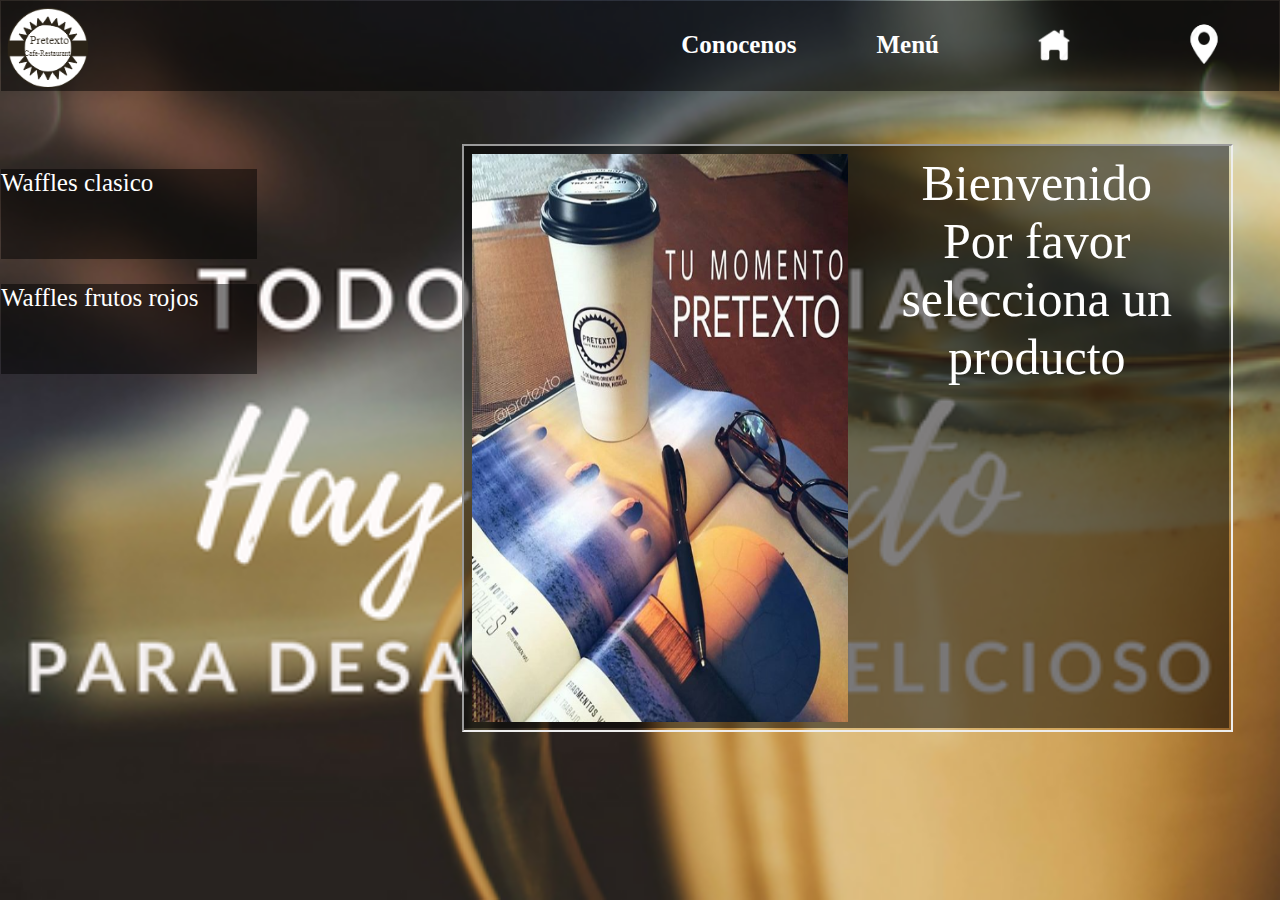
<file: pancakes.html>
<HTML>
<head><link rel="stylesheet" href="estilos.css" type="text/css"/><title>Pancakes</title>
	<link rel="icon" type="image/png" href="multimedia/principal/logo.png" >
</head>
<header><div id="menu">
<ul class="menu">

<img src="multimedia\principal\logo.png" width="90px" height="90px">
<li><a href="mapa.html#mapa"><img src="multimedia\principal\ubi.png" width="70px" height="78px"></a></li>
<li><a href="index.html#principal"><img src="multimedia\principal\inicio.png" width="70px" height="78px"></a></li>
<li><a href=""><p>Menú</p></a>
<ul>
<li><a href="desayunos.html#desayunos"><p>Desayunos</p></a></li>
<li><a href="bebidas.html#bebidas"><p>Bebidas</p></a>
</li>
</ul>
</li>
<li><a href="conocenos.html#conocenos"><p>Conocenos</p></a></li></ul>
</header><br>
<BODY>
<a name="pancakes"></a>
<div id="mensajecoctel"><iframe src="principal.html" style="width: 100%; height: 100%" name="formularios"scrolling="no"></iframe>
</div>

<p>



<div class="subboton">
	<a href="informacion.html#anclawaclasico" target="formularios"><p>Waffles clasico</p></a>
</div>
</a>


<div class="subboton">
	<a href="informacion.html#anclawarojo" target="formularios"><p>Waffles frutos rojos</p></a>
</div>
</a>
</p>
</BODY>
</HTML>
</file>
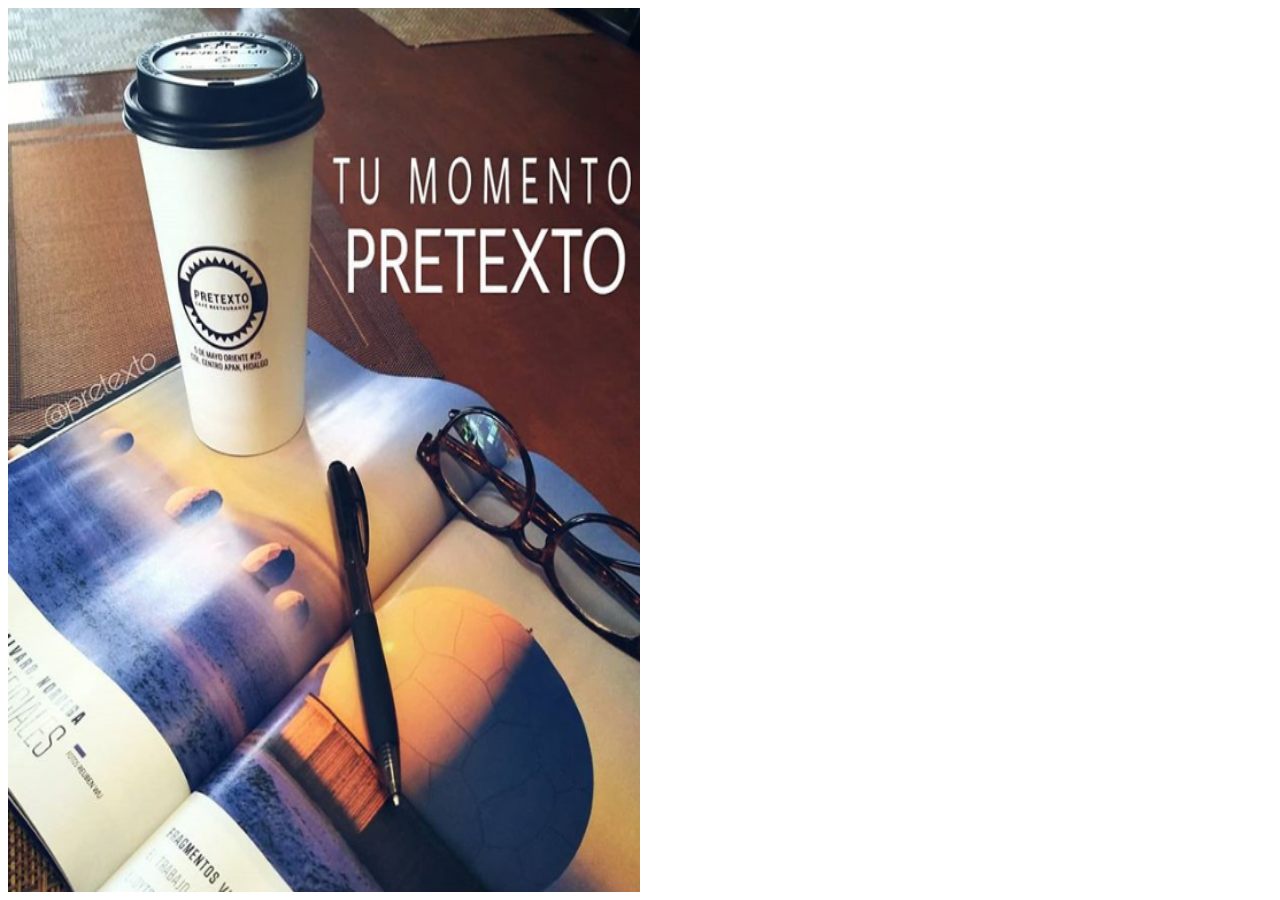
<file: principal.html>
<html>
<head>
	<title></title>
</head>
<body>
<img src="multimedia\principal\conoce4.png" width="50%" height="100%" align="left">
<center><p style="font-size: 50px; "><font color="white">Bienvenido<br>Por favor selecciona un producto</p></center></font>
</body>
</html>
</file>
<file: estilos.css>
body{
  
  background:url(multimedia/principal/taza.png)no-repeat;
  background-size: cover;
  background-position: center center;
  background-attachment: fixed;
  font-size: 25px;
  display: block;
  margin: 1px;   
}
header{
  background-color:rgba(0,0,0,0.5); 
}
*{
padding:0px;
}

#menu{
margin:auto;
}
ul, ol {
    list-style:none;}

.menu > li {
  float:right;/*hace el menu horizontal*/
     
}
.menu li a {

 background-color:#fff;
 background-color:rgba(0,0,0,0); 
 font-weight: bold;
 text-decoration:none;
 color: white;
 padding:5px 40px;
 display:block;
 font-size: 25px;

          
}
.menu li a:hover {
background-color:rgba(0,0,0,0.6);;
}
			
.menu li ul {

display:none;
position:absolute;
min-width:10px;
}
			
.menu li:hover > ul {
display:block;
}
			
.menu li ul li {
background-color:rgba(0,0,0,0.8); 
position:relative;
padding:0px;
z-index: 2;

}
			
.menu li ul li ul {

right:190px;
top:0px;

}

.boton1
{

 background-color:#fff;
 background-color:rgba(0,0,0,0.5); 
 font-weight: bold;
 margin:43px;
 text-decoration:none;
 float: left;
 position:relative;
 z-index: 1;
 color: white;
 margin-left:95px; 
 padding:10px 30px;
 display:block;
 font-size: 25px;
 height:25%;
 width: 15%;
 margin-top:30px;


}
a{
  text-decoration:none;
  color:white;
}



.subboton{

color: white;
text-decoration:none;
z-index: 1;
background-color:rgba(0,0,0,0.5); 
 height:10%;
 width: 20%;
}

#mensaje{
 
  height:40%;
  width:30%;
   background-color:rgba(0,0,0,0.5); 
  margin-top:-525px;
  margin-left:825px;
  color: white;
}
#ma{
  margin-right:1000px;
}
#imas{
  margin-top:10px;
  margin-left:825px;
}
#c{
  height:70%;
  width:70%;
  background-color:white;
  float: left;
}
#d{
  height: 70%;
  width: 30%;
  background-color:black;
  float: right;
}
#vidio{
  width: 50%;
  height: 500px;
  background-color:rgba(0,0,0,0.5); 
  

}
#h{
margin: 1px;
}
#mensajecoctel{
height: 65%;
  width: 60%;
  background-color:#AEB404;

  margin-right: 50px;
  float: right;
  background-color:rgba(0,0,0,0.5); 
 
}


}
a:link 
{ 
text-decoration:none; 
} 
footer{
  
  position:absolute;
    width: 100%;

    background: #202020;
    color: white;   

}

.container-footer-all{
    width: 100%;
    max-width: 1200px;
    margin: auto;
    padding: 40px;
}

.cuerpo{
    display: flex;
    justify-content: space-between;
}

.colum1{
    max-width: 400px;
}

.colum1 h1{
    font-size: 22px;
}

.colum1 p{
    font-size: 14px;
    color: #C7C7C7;
    margin-top: 20px;
}

.colum2{
    max-width: 400px;

}

.colum2 h1{
    font-size: 22px;
}

.row{
    margin-top: 20px;
    display: flex;
}

.row img{
    width: 36px;
    height: 36px;
}

.row label{
    margin-top: 10px;
    margin-left: 20px;
    color: #C7C7C7;
}

.colum3{
    max-width: 400px;
}

.colum3 h1{
    font-size: 22px;
}

.row2{
    margin-top: 20px;
    display: flex;
}

.row2 img{
    width: 36px;
    height: 36px;
}

.row2 label{
    margin-top: 10px;
    margin-left: 10px;
    max-width: 140px;
    font-size: 15px;
}

.footerc{
    width: 100%;  
    background: #101010;
}

.footer{
    max-width: 1200px;
    margin: auto;
    display: flex;
    justify-content: space-between;  
    padding: 20px;
}

.copy{
    color: #C7C7C7;
}

.copy a{
    text-decoration: none;
    color: white;
    font-weight: bold;
}

.inf a{
    text-decoration: none;
    color: #C7C7C7;
}


@media screen and (max-width: 1100px){

    .cuerpo{
        flex-wrap: wrap;
    }

    .colum1{
        max-width: 100%;
    }

    .colum2,
    .colum3{

        margin-top: 40px;
    }
}
</file>
